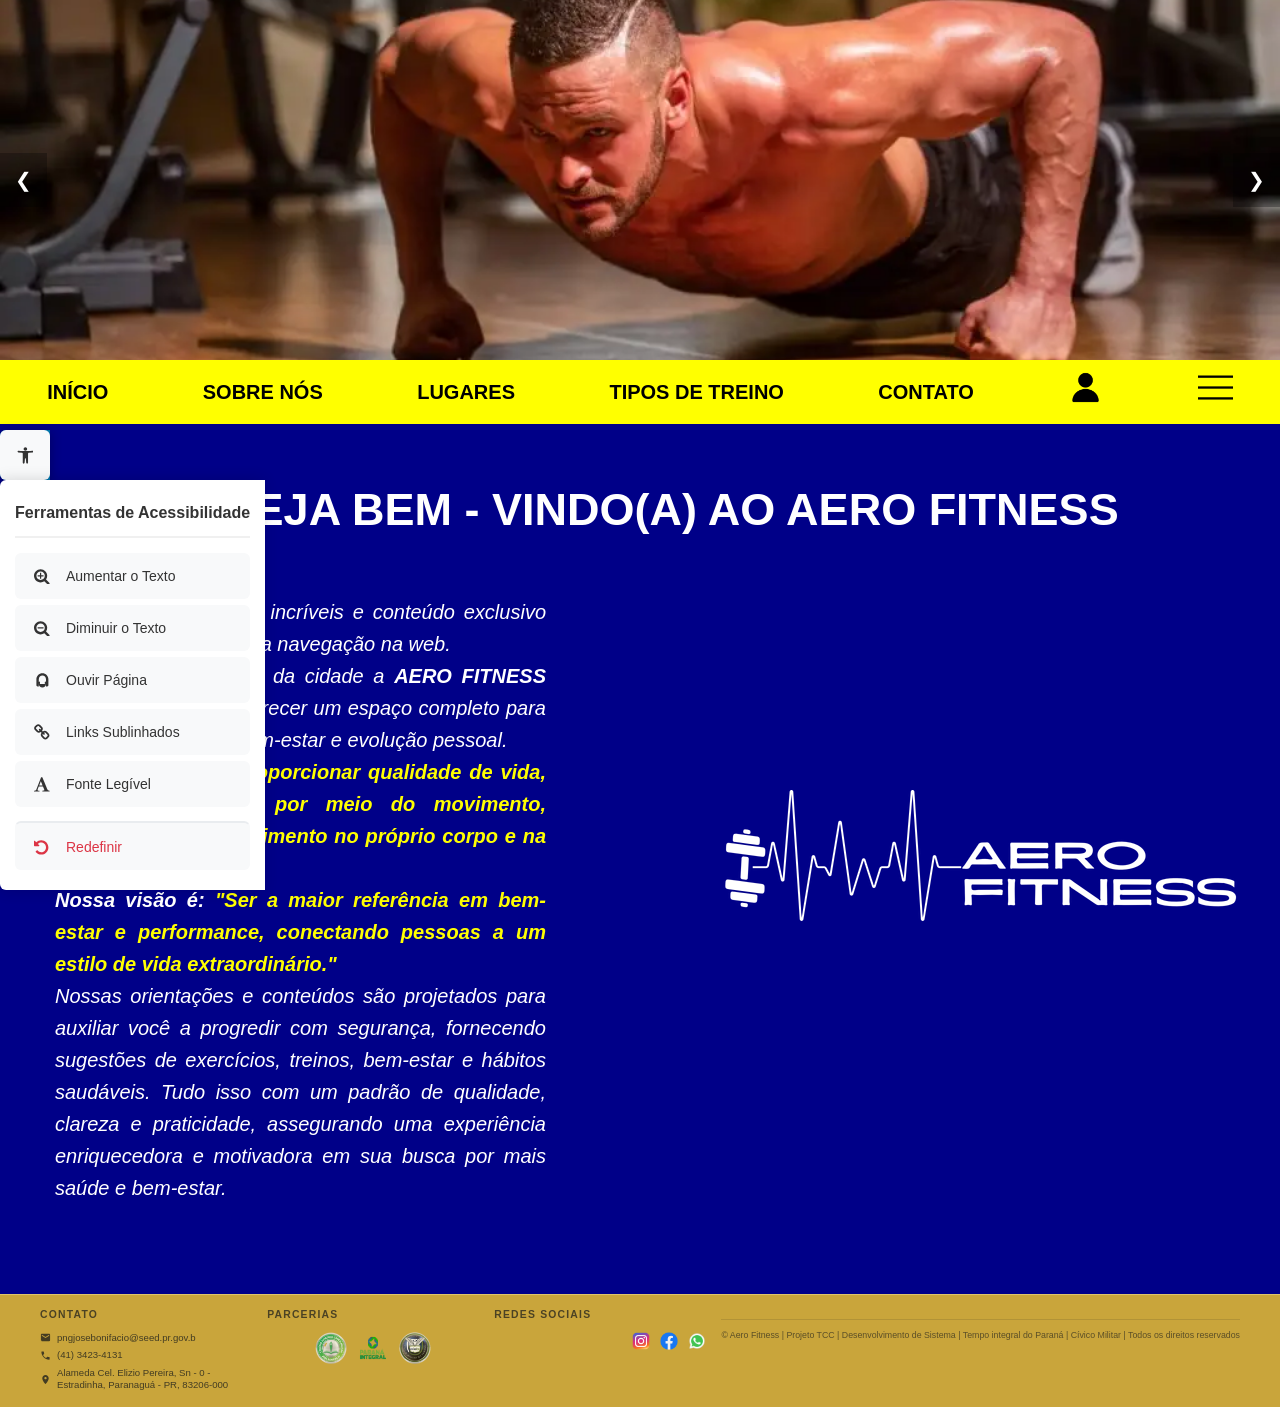
<file: index.html>
<!DOCTYPE html>
<html lang="pt-br">
<head>
    <meta charset="UTF-8">
    <meta name="viewport" content="width=device-width, initial-scale=1.0">
    <title>Aero Fitness</title>
    <link rel="stylesheet" href="pojo-a11y.css">
    <link rel="stylesheet" href="Início.css">

</head>
<body>
    <header>
        <div class="carousel">
            <div class="carousel-inner">
                <div class="carousel-item active">
                    <img src="CIA-SJC-Calistenia-flexao-de-braco-Autores-GS2-Marketing-Digital-Freepik-1024x629.webp" alt="Academia 1">
                </div>
                <div class="carousel-item">
                    <img src="abre_guia_corrida.jpg" alt="Academia 2">
                </div>
                <div class="carousel-item">
                    <img src="treino.jfif" alt="Academia 3">
                </div>
                <div class="carousel-item">
                    <img src="alongue.jpg" alt="Academia 4">
                </div>
                <div class="carousel-item">
                    <img src="cal.webp" alt="Academia 5">
                </div>
                <div class="carousel-item">
                    <img src="abdomen.webp" alt="Academia 6">
                </div>
                <div class="carousel-item">
                    <img src="bichobom.jpg" alt="Academia 7">
                </div>
                <div class="carousel-item">
                    <img src="praia.avif" alt="Academia 8">
                </div>
            </div>
            
            <button class="prev" onclick="moveSlide(-1)">&#10094;</button>
            <button class="next" onclick="moveSlide(1)">&#10095;</button>
        </div>
    </header>

    <nav>
        <div class="barra">
            <ul>
                <li class="active"><a href="#">INÍCIO</a></li>
                <li class="has-submenu">
                    <a href="sobrenos.html">SOBRE NÓS</a>
                </li>
                <li class="active"><a href="localizacao.html">LUGARES</a></li>
                <li class="active"><a href="">TIPOS DE TREINO</a></li>
                <li class="active"><a href="contato.html">CONTATO</a></li>
                <li class="usuario">
                    <a href="login02.html" id="userLink"><img src="user.png" alt="Usuário"></a>
                </li>
                <li class="config">
                    <img src="tres.png" alt="Configurações">
                    <div class="sub-conf">
                        <ul>
                            <li><a href="">GOOGLE TRADUTOR</a></li>
                            <li><a href="">LOCALIZAÇÃO</a></li>
                            <li><a href="">DOCS TCC</a></li>
                            <li><a href="">CRONOGRAMA</a></li>
                            <li><a href="">PROTÓTIPO AERO FITNESS</a></li>
                            <li><a href="">ADICIONAIS</a></li>
                        </ul>
                    </div>
                </li>
            </ul>
        </div>
    </nav>
    
    <section class="welcome">
        <div class="welcome-content">
            <h1>SEJA BEM - VINDO(A) AO AERO FITNESS</h1>
            <p>Descubra experiências incríveis e conteúdo exclusivo que vão transformar sua navegação na web.</p>
            <p>Localizada no coração da cidade a <strong>AERO FITNESS</strong> com o propósito de oferecer um espaço completo para quem busca saúde, bem-estar e evolução pessoal.</p>
            
            <p id="missao" class="scroll-target"><em>Nossa missão é: <strong>"Proporcionar qualidade de vida, saúde e bem-estar por meio do movimento, incentivando o investimento no próprio corpo e na própria vida."</strong>.</em></p>
            
            <p id="visao" class="scroll-target"><em>Nossa visão é: <strong>"Ser a maior referência em bem-estar e performance, conectando pessoas a um estilo de vida extraordinário."</strong></em></p>
            
            <p>Nossas orientações e conteúdos são projetados para auxiliar você a progredir com segurança, fornecendo sugestões de exercícios, treinos, bem-estar e hábitos saudáveis. Tudo isso com um padrão de qualidade, clareza e praticidade, assegurando uma experiência enriquecedora e motivadora em sua busca por mais saúde e bem-estar.</p>
        </div>
        <div class="main">
            <div class="logo">
                <img src="Protótipo_TCC__3.png" alt="Logo">
            </div>
        </div>
    </section> 

    <!-- ===== BARRA DE ACESSIBILIDADE (BONECO) ===== -->
    <nav id="pojo-a11y-toolbar" class="pojo-a11y-toolbar-right pojo-a11y-toolbar-open" aria-label="Barra de ferramentas de acessibilidade">
        <div class="pojo-a11y-toolbar-toggle">
            <a class="pojo-a11y-toolbar-link pojo-a11y-toolbar-toggle-link" href="javascript:void(0);" title="Ferramentas de Acessibilidade" role="link" tabindex="0">
                <span class="pojo-sr-only sr-only">Abrir a barra de ferramentas</span>
                <svg xmlns="http://www.w3.org/2000/svg" viewBox="0 0 100 100" fill="currentColor" width="1em">
                    <title>Ferramentas de Acessibilidade</title>
                    <path d="M50 .8c5.7 0 10.4 4.7 10.4 10.4S55.7 21.6 50 21.6s-10.4-4.7-10.4-10.4S44.3.8 50 .8zM92.2 32l-21.9 2.3c-2.6.3-4.6 2.5-4.6 5.2V94c0 2.9-2.3 5.2-5.2 5.2H60c-2.7 0-4.9-2.1-5.2-4.7l-2.2-24.7c-.1-1.5-1.4-2.5-2.8-2.4-1.3.1-2.2 1.1-2.4 2.4l-2.2 24.7c-.2 2.7-2.5 4.7-5.2 4.7h-.5c-2.9 0-5.2-2.3-5.2-5.2V39.4c0-2.7-2-4.9-4.6-5.2L7.8 32c-2.6-.3-4.6-2.5-4.6-5.2v-.5c0-2.6 2.1-4.7 4.7-4.7h.5c19.3 1.8 33.2 2.8 41.7 2.8s22.4-.9 41.7-2.8c2.6-.2 4.9 1.6 5.2 4.3v1c-.1 2.6-2.1 4.8-4.8 5.1z"></path>
                </svg>
            </a>
        </div>
        <div class="pojo-a11y-toolbar-overlay">
            <div class="pojo-a11y-toolbar-inner">
                <p class="pojo-a11y-toolbar-title">Ferramentas de Acessibilidade</p>
                <ul class="pojo-a11y-toolbar-items pojo-a11y-tools">
                    <li class="pojo-a11y-toolbar-item">
                        <a href="#" class="pojo-a11y-toolbar-link pojo-a11y-btn-resize-font pojo-a11y-btn-resize-plus" data-action="resize-plus" data-action-group="resize" tabindex="0" role="link">
                            <span class="pojo-a11y-toolbar-icon">
                                <svg version="1.1" xmlns="http://www.w3.org/2000/svg" width="1em" viewBox="0 0 448 448">
                                    <title>Aumentar o Texto</title>
                                    <path fill="currentColor" d="M256 200v16c0 4.25-3.75 8-8 8h-56v56c0 4.25-3.75 8-8 8h-16c-4.25 0-8-3.75-8-8v-56h-56c-4.25 0-8-3.75-8-8v-16c0-4.25 3.75-8 8-8h56v-56c0-4.25 3.75-8 8-8h16c4.25 0 8 3.75 8 8v56h56c4.25 0 8 3.75 8 8zM288 208c0-61.75-50.25-112-112-112s-112 50.25-112 112 50.25 112 112 112 112-50.25 112-112zM416 416c0 17.75-14.25 32-32 32-8.5 0-16.75-3.5-22.5-9.5l-85.75-85.5c-29.25 20.25-64.25 31-99.75 31-97.25 0-176-78.75-176-176s78.75-176 176-176 176 78.75 176 176c0 35.5-10.75 70.5-31 99.75l85.75 85.75c5.75 5.75 9.25 14 9.25 22.5z"></path>
                                </svg>
                            </span>
                            <span class="pojo-a11y-toolbar-text">Aumentar o Texto</span>
                        </a>
                    </li>
                    <li class="pojo-a11y-toolbar-item">
                        <a href="#" class="pojo-a11y-toolbar-link pojo-a11y-btn-resize-font pojo-a11y-btn-resize-minus" data-action="resize-minus" data-action-group="resize" tabindex="0" role="link">
                            <span class="pojo-a11y-toolbar-icon">
                                <svg version="1.1" xmlns="http://www.w3.org/2000/svg" width="1em" viewBox="0 0 448 448">
                                    <title>Diminuir o Texto</title>
                                    <path fill="currentColor" d="M256 200v16c0 4.25-3.75 8-8 8h-144c-4.25 0-8-3.75-8-8v-16c0-4.25 3.75-8 8-8h144c4.25 0 8 3.75 8 8zM288 208c0-61.75-50.25-112-112-112s-112 50.25-112 112 50.25 112 112 112 112-50.25 112-112zM416 416c0 17.75-14.25 32-32 32-8.5 0-16.75-3.5-22.5-9.5l-85.75-85.5c-29.25 20.25-64.25 31-99.75 31-97.25 0-176-78.75-176-176s78.75-176 176-176 176 78.75 176 176c0 35.5-10.75 70.5-31 99.75l85.75 85.75c5.75 5.75 9.25 14 9.25 22.5z"></path>
                                </svg>
                            </span>
                            <span class="pojo-a11y-toolbar-text">Diminuir o Texto</span>
                        </a>
                    </li>
                    <!-- NARRADOR -->
                    <li class="pojo-a11y-toolbar-item">
                        <a href="#" class="pojo-a11y-toolbar-link pojo-a11y-btn-narrator" data-action="narrator" tabindex="0" role="link">
                            <span class="pojo-a11y-toolbar-icon">
                                <svg version="1.1" xmlns="http://www.w3.org/2000/svg" width="1em" viewBox="0 0 448 448">
                                    <title>Narrador</title>
                                    <path fill="currentColor" d="M224 32C135 32 64 103 64 192v160c0 17.7 14.3 32 32 32h32V192c0-53 43-96 96-96s96 43 96 96v192h32c17.7 0 32-14.3 32-32V192c0-89-71-160-160-160zm-80 288c-8.8 0-16-7.2-16-16v-32c0-8.8 7.2-16 16-16s16 7.2 16 16v32c0 8.8-7.2 16-16 16zm160 0c-8.8 0-16-7.2-16-16v-32c0-8.8 7.2-16 16-16s16 7.2 16 16v32c0 8.8-7.2 16-16 16zm-80 96c-53 0-96-43-96-96h192c0 53-43 96-96 96z"/>
                                </svg>
                            </span>
                            <span class="pojo-a11y-toolbar-text" id="narrator-text">Ouvir Página</span>
                        </a>
                    </li>
                    <li class="pojo-a11y-toolbar-item">
                        <a href="#" class="pojo-a11y-toolbar-link pojo-a11y-btn-links-underline" data-action="links-underline" data-action-group="toggle" tabindex="0" role="link">
                            <span class="pojo-a11y-toolbar-icon">
                                <svg version="1.1" xmlns="http://www.w3.org/2000/svg" width="1em" viewBox="0 0 448 448">
                                    <title>Links Sublinhados</title>
                                    <path fill="currentColor" d="M364 304c0-6.5-2.5-12.5-7-17l-52-52c-4.5-4.5-10.75-7-17-7-7.25 0-13 2.75-18 8 8.25 8.25 18 15.25 18 28 0 13.25-10.75 24-24 24-12.75 0-19.75-9.75-28-18-5.25 5-8.25 10.75-8.25 18.25 0 6.25 2.5 12.5 7 17l51.5 51.75c4.5 4.5 10.75 6.75 17 6.75s12.5-2.25 17-6.5l36.75-36.5c4.5-4.5 7-10.5 7-16.75zM188.25 127.75c0-6.25-2.5-12.5-7-17l-51.5-51.75c-4.5-4.5-10.75-7-17-7s-12.5 2.5-17 6.75l-36.75 36.5c-4.5 4.5-7 10.5-7 16.75 0 6.5 2.5 12.5 7 17l52 52c4.5 4.5 10.75 6.75 17 6.75 7.25 0 13-2.5 18-7.75-8.25-8.25-18-15.25-18-28 0-13.25 10.75-24 24-24 12.75 0 19.75 9.75 28 18 5.25-5 8.25-10.75 8.25-18.25zM412 304c0 19-7.75 37.5-21.25 50.75l-36.75 36.5c-13.5 13.5-31.75 20.75-50.75 20.75-19.25 0-37.5-7.5-51-21.25l-51.5-51.75c-13.5-13.5-20.75-31.75-20.75-50.75 0-19.75 8-38.5 22-52.25l-22-22c-13.75 14-32.25 22-52 22-19 0-37.5-7.5-51-21l-52-52c-13.75-13.75-21-31.75-21-51 0-19 7.75-37.5 21.25-50.75l36.75-36.5c13.5-13.5 31.75-20.75 50.75-20.75 19.25 0 37.5 7.5 51 21.25l51.5 51.75c13.5 13.5 20.75 31.75 20.75 50.75 0 19.75-8 38.5-22 52.25l22 22c13.75-14 32.25-22 52-22 19 0 37.5 7.5 51 21l52 52c13.75 13.75 21 31.75 21 51z"></path>
                                </svg>
                            </span>
                            <span class="pojo-a11y-toolbar-text">Links Sublinhados</span>
                        </a>
                    </li>
                    <li class="pojo-a11y-toolbar-item">
                        <a href="#" class="pojo-a11y-toolbar-link pojo-a11y-btn-readable-font" data-action="readable-font" data-action-group="toggle" tabindex="0" role="link">
                            <span class="pojo-a11y-toolbar-icon">
                                <svg version="1.1" xmlns="http://www.w3.org/2000/svg" width="1em" viewBox="0 0 448 448">
                                    <title>Fonte Legível</title>
                                    <path fill="currentColor" d="M181.25 139.75l-42.5 112.5c24.75 0.25 49.5 1 74.25 1 4.75 0 9.5-0.25 14.25-0.5-13-38-28.25-76.75-46-113zM0 416l0.5-19.75c23.5-7.25 49-2.25 59.5-29.25l59.25-154 70-181h32c1 1.75 2 3.5 2.75 5.25l51.25 120c18.75 44.25 36 89 55 133 11.25 26 20 52.75 32.5 78.25 1.75 4 5.25 11.5 8.75 14.25 8.25 6.5 31.25 8 43 12.5 0.75 4.75 1.5 9.5 1.5 14.25 0 2.25-0.25 4.25-0.25 6.5-31.75 0-63.5-4-95.25-4-32.75 0-65.5 2.75-98.25 3.75 0-6.5 0.25-13 1-19.5l32.75-7c6.75-1.5 20-3.25 20-12.5 0-9-32.25-83.25-36.25-93.5l-112.5-0.5c-6.5 14.5-31.75 80-31.75 89.5 0 19.25 36.75 20 51 22 0.25 4.75 0.25 9.5 0.25 14.5 0 2.25-0.25 4.5-0.5 6.75-29 0-58.25-5-87.25-5-3.5 0-8.5 1.5-12 2-15.75 2.75-31.25 3.5-47 3.5z"></path>
                                </svg>
                            </span>
                            <span class="pojo-a11y-toolbar-text">Fonte Legível</span>
                        </a>
                    </li>
                    <li class="pojo-a11y-toolbar-item">
                        <a href="#" class="pojo-a11y-toolbar-link pojo-a11y-btn-reset" data-action="reset" tabindex="0" role="link">
                            <span class="pojo-a11y-toolbar-icon">
                                <svg version="1.1" xmlns="http://www.w3.org/2000/svg" width="1em" viewBox="0 0 448 448">
                                    <title>Redefinir</title>
                                    <path fill="currentColor" d="M384 224c0 105.75-86.25 192-192 192-57.25 0-111.25-25.25-147.75-69.25-2.5-3.25-2.25-8 0.5-10.75l34.25-34.5c1.75-1.5 4-2.25 6.25-2.25 2.25 0.25 4.5 1.25 5.75 3 24.5 31.75 61.25 49.75 101 49.75 70.5 0 128-57.5 128-128s-57.5-128-128-128c-32.75 0-63.75 12.5-87 34.25l34.25 34.5c4.75 4.5 6 11.5 3.5 17.25-2.5 6-8.25 10-14.75 10h-112c-8.75 0-16-7.25-16-16v-112c0-6.5 4-12.25 10-14.75 5.75-2.5 12.75-1.25 17.25 3.5l32.5 32.25c35.25-33.25 83-53 132.25-53 105.75 0 192 86.25 192 192z"></path>
                                </svg>
                            </span>
                            <span class="pojo-a11y-toolbar-text">Redefinir</span>
                        </a>
                    </li>
                </ul>
            </div>
        </div>
    </nav>
        <script src="https://vlibras.gov.br/app/vlibras-plugin.js"></script>
    <script>
        new window.VLibras.Widget('https://vlibras.gov.br/app');


        let currentSlide = 0;
        const slides = document.querySelectorAll('.carousel-item');
        const totalSlides = slides.length;

        function moveSlide(direction) {
            slides[currentSlide].classList.remove('active');
            currentSlide = (currentSlide + direction + totalSlides) % totalSlides;
            slides[currentSlide].classList.add('active');
        }

        setInterval(() => {
            moveSlide(1);
        }, 5000);

        document.addEventListener('DOMContentLoaded', function() {
            updateUserIcon();
        });

        function updateUserIcon() {
            const userLink = document.getElementById('userLink');
            const savedUser = localStorage.getItem('loggedInUser');
            
            if (savedUser) {
                try {
                    const user = JSON.parse(savedUser);
                    if (user.loggedIn && user.initials) {
                        userLink.innerHTML = `<span class="user-initials">${user.initials}</span>`;
                        userLink.href = '#';
                        userLink.title = `Olá, ${user.email}`;
                        
                        userLink.onclick = function(e) {
                            e.preventDefault();
                            if (confirm('Deseja fazer logout?')) {
                                localStorage.removeItem('loggedInUser');
                                location.reload();
                            }
                        };
                    }
                } catch (e) {
                    console.error('Erro ao ler dados do usuário:', e);
                }
            }
        }

        // ===== BARRA DE ACESSIBILIDADE (POJO A11Y) =====
        (function() {
            'use strict';

            const toolbar = document.getElementById('pojo-a11y-toolbar');
            const toggleBtn = document.querySelector('.pojo-a11y-toolbar-toggle-link');
            const resetBtn = document.querySelector('.pojo-a11y-btn-reset');
            
            // ===== VARIÁVEIS DO NARRADOR =====
            let isSpeaking = false;
            let currentUtterance = null;
            const narratorBtn = document.querySelector('.pojo-a11y-btn-narrator');
            const narratorText = document.getElementById('narrator-text');

            // ===== FUNÇÃO PARA PEGAR O TEXTO PRINCIPAL =====
            function getMainText() {
                const welcomeContent = document.querySelector('.welcome-content');

                if (!welcomeContent) {
                    return 'Conteúdo não encontrado.';
                }

                return welcomeContent.innerText
                    .replace(/\s+/g, ' ')
                    .trim() || 'Conteúdo principal não disponível.';
            }

            // ===== FUNÇÃO DO NARRADOR =====
            function toggleNarrator() {
                if (!('speechSynthesis' in window)) {
                    alert('Seu navegador não oferece suporte ao narrador.');
                    return;
                }

                const speechSynthesis = window.speechSynthesis;

                if (isSpeaking) {
                    if (speechSynthesis.speaking) {
                        speechSynthesis.cancel();
                    }
                    isSpeaking = false;
                    narratorText.textContent = 'Ouvir Página';
                    narratorBtn.classList.remove('active-tool');
                    return;
                }

                const text = getMainText();
                if (!text || text.trim().length === 0) {
                    alert('Nenhum texto disponível para leitura.');
                    return;
                }

                const utterance = new SpeechSynthesisUtterance(text);
                utterance.lang = 'pt-BR';
                utterance.rate = 0.9;
                utterance.pitch = 1;
                utterance.volume = 1;

                utterance.onstart = function() {
                    isSpeaking = true;
                    narratorText.textContent = 'Parar Leitura';
                    narratorBtn.classList.add('active-tool');
                };

                utterance.onend = function() {
                    isSpeaking = false;
                    narratorText.textContent = 'Ouvir Página';
                    narratorBtn.classList.remove('active-tool');
                };

                utterance.onerror = function(event) {
                    console.error('Erro na leitura:', event);
                    isSpeaking = false;
                    narratorText.textContent = 'Ouvir Página';
                    narratorBtn.classList.remove('active-tool');
                };

                currentUtterance = utterance;
                speechSynthesis.speak(utterance);
            }

            // ===== EVENTO DO NARRADOR =====
            if (narratorBtn) {
                narratorBtn.addEventListener('click', function(e) {
                    e.preventDefault();
                    toggleNarrator();
                });
            }

            // ===== ABRIR/FECHAR =====
            if (toggleBtn) {
                toggleBtn.addEventListener('click', function(e) {
                    e.preventDefault();
                    toolbar.classList.toggle('pojo-a11y-toolbar-open');
                });
            }

            // ===== ESCALA REAL DOS ELEMENTOS DE TEXTO =====
            // Necessário porque o CSS original usa vários font-size em pixels.
            const textElements = document.querySelectorAll(
                '.welcome h1, .welcome p, .welcome li, .welcome a, .welcome button,' +
                '.barra li, .barra li a, .sub-conf li, .sub-conf li a,' +
                '.site-footer h3, .site-footer li, .site-footer p, .site-footer a,' +
                '.footer-bottom p'
            );

            textElements.forEach((element) => {
                if (!element.dataset.a11yBaseFontSize) {
                    element.dataset.a11yBaseFontSize = parseFloat(
                        getComputedStyle(element).fontSize
                    );
                }
            });

            let textScale = parseFloat(localStorage.getItem('pojo-text-scale')) || 1;

            function applyTextScale() {
                textElements.forEach((element) => {
                    const originalSize = parseFloat(element.dataset.a11yBaseFontSize);

                    if (!Number.isNaN(originalSize)) {
                        element.style.fontSize = `${originalSize * textScale}px`;
                    }
                });

                localStorage.setItem('pojo-text-scale', textScale.toFixed(2));
            }

            applyTextScale();

            // ===== FUNÇÃO PARA APLICAR AÇÕES =====
            function applyAction(action, element) {
                const body = document.body;
                
                switch (action) {
                    case 'resize-plus':
                        textScale = Math.min(textScale + 0.10, 2);
                        applyTextScale();
                        element.classList.add('active-tool');
                        break;

                    case 'resize-minus':
                        textScale = Math.max(textScale - 0.10, 0.7);
                        applyTextScale();
                        element.classList.add('active-tool');
                        break;

                    case 'links-underline':
                        body.classList.toggle('pojo-links-underline');
                        element.classList.toggle('active-tool');
                        break;

                    case 'readable-font':
                        body.classList.toggle('pojo-readable-font');
                        element.classList.toggle('active-tool');
                        break;

                    default:
                        break;
                }
            }

            const allTools = document.querySelectorAll('.pojo-a11y-toolbar-link[data-action]');
            
            allTools.forEach(function(tool) {
                tool.addEventListener('click', function(e) {
                    e.preventDefault();
                    const action = this.getAttribute('data-action');
                    if (action === 'narrator') return;
                    applyAction(action, this);
                });
            });

            if (resetBtn) {
                resetBtn.addEventListener('click', function(e) {
                    e.preventDefault();
                    const body = document.body;

                    if (isSpeaking && window.speechSynthesis) {
                        window.speechSynthesis.cancel();
                        isSpeaking = false;
                        if (narratorText) narratorText.textContent = 'Ouvir Página';
                        if (narratorBtn) narratorBtn.classList.remove('active-tool');
                    }

                    body.classList.remove(
                        'pojo-links-underline',
                        'pojo-readable-font'
                    );

                    body.style.fontSize = '';
                    localStorage.removeItem('pojo-font-size');

                    textScale = 1;
                    localStorage.removeItem('pojo-text-scale');
                    textElements.forEach(function(element) {
                        element.style.fontSize = '';
                    });

                    allTools.forEach(function(tool) {
                        tool.classList.remove('active-tool');
                    });

                    toolbar.classList.remove('pojo-a11y-toolbar-open');
                });
            }

            function loadSavedState() {
                const savedFontSize = localStorage.getItem('pojo-font-size');
                if (savedFontSize) {
                    document.body.style.fontSize = savedFontSize + 'px';
                }

                textScale = parseFloat(localStorage.getItem('pojo-text-scale')) || 1;
                applyTextScale();
            }

            loadSavedState();

        })();
        </script>
        <footer>
    <footer class="site-footer">
        <div class="footer-container">
            <div class="footer-section contact-section">
                <h3>CONTATO</h3>
                <ul class="contact-list">
                    <li><img src="data:image/svg+xml,%3Csvg xmlns='http://www.w3.org/2000/svg' fill='%232c2a1e' viewBox='0 0 24 24' width='12' height='12'%3E%3Cpath d='M20 4H4c-1.1 0-1.99.9-1.99 2L2 18c0 1.1.9 2 2 2h16c1.1 0 2-.9 2-2V6c0-1.1-.9-2-2-2zm0 4l-8 5-8-5V6l8 5 8-5v2z'/%3E%3C/svg%3E" alt="email"> pngjosebonifacio@seed.pr.gov.b</li>
                    <li><img src="data:image/svg+xml,%3Csvg xmlns='http://www.w3.org/2000/svg' fill='%232c2a1e' viewBox='0 0 24 24' width='12' height='12'%3E%3Cpath d='M6.62 10.79c1.44 2.83 3.76 5.14 6.59 6.59l2.2-2.2c.27-.27.67-.36 1.02-.24 1.12.37 2.33.57 3.57.57.55 0 1 .45 1 1V20c0 .55-.45 1-1 1-9.39 0-17-7.61-17-17 0-.55.45-1 1-1h3.5c.55 0 1 .45 1 1 0 1.25.2 2.45.57 3.57.11.35.03.74-.25 1.02l-2.2 2.2z'/%3E%3C/svg%3E" alt="telefone"> (41) 3423-4131</li>
                    <li><img src="data:image/svg+xml,%3Csvg xmlns='http://www.w3.org/2000/svg' fill='%232c2a1e' viewBox='0 0 24 24' width='12' height='12'%3E%3Cpath d='M12 2C8.13 2 5 5.13 5 9c0 5.25 7 13 7 13s7-7.75 7-13c0-3.87-3.13-7-7-7zm0 9.5c-1.38 0-2.5-1.12-2.5-2.5s1.12-2.5 2.5-2.5 2.5 1.12 2.5 2.5-1.12 2.5-2.5 2.5z'/%3E%3C/svg%3E" alt="maps"> Alameda Cel. Elizio Pereira, Sn - 0 - Estradinha, Paranaguá - PR, 83206-000</li>
                </ul>
            </div>
            <div class="footer-section partnerships-section">
                <h3>PARCERIAS</h3>
                <div class="logos-wrapper">
                    <img src="1.png" alt="estadual">                   
                    <img src="img.pr.colegio.integral.png" alt="integral">   
                    <img src="icone.CECM.02.png" alt="integral">              
                </div>
            </div>
            <div class="footer-section social-section">
                <h3>REDES SOCIAIS</h3>
                <div class="social-icons-footer">
                    <a href="https://www.instagram.com/png_cejosebonifacio/"><img src="instagram.png" alt="Instagram"></a>
                    <a href="https://web.facebook.com/people/Estadual-Jos%C3%A9-Bonif%C3%A1cio/100092219353603/?rdid=fUCPTQsftdii2f7s&share_url=https%3A%2F%2Fweb.facebook.com%2Fshare%2F17qU9QBFdE%2F%3F_rdc%3D1%26_rdr"><img src="facebook.png" alt="Facebook"></a>
                    <a href="https://api.whatsapp.com/send/?phone=554134234131&text&type=phone_number&app_absent=0"><img src="icons8-whatsapp2-48.png" alt="WhatsApp"></a>
            </div>
        </div>
        <div class="footer-bottom">
            <p>&copy; Aero Fitness | Projeto TCC | Desenvolvimento de Sistema | Tempo integral do Paraná | Cívico Militar | Todos os direitos reservados</p>
        </div>
    </footer> 
    </body>
</html>
</file>
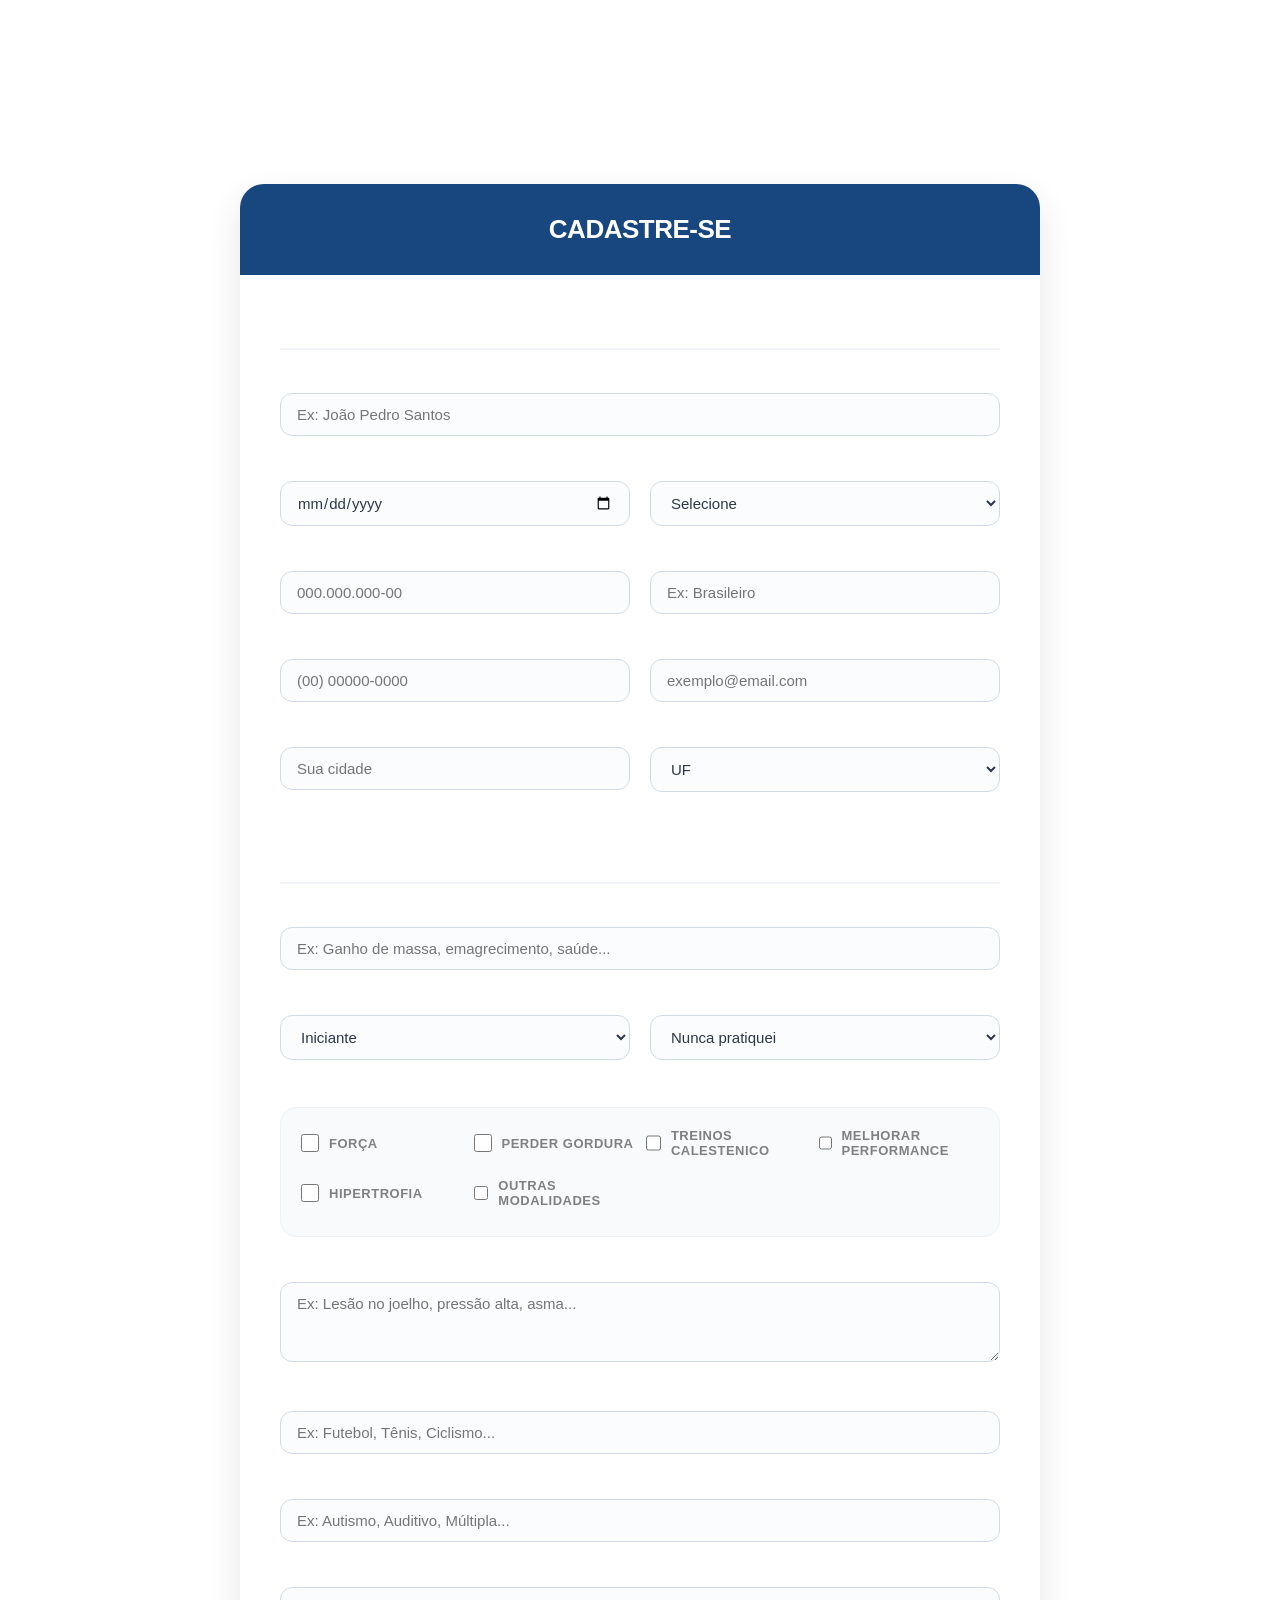
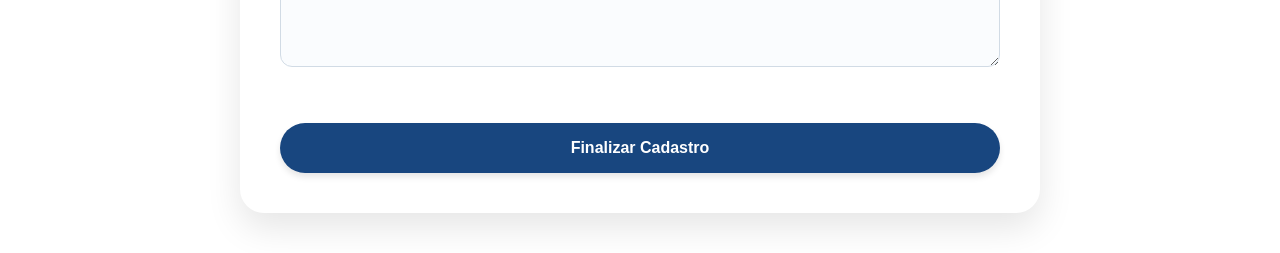
<file: cadastrese.html>
<!DOCTYPE html>
<html lang="pt-BR">
<head>
    <meta charset="UTF-8" />
    <meta name="viewport" content="width=device-width, initial-scale=1.0" />
    <title>Cadastro</title>

    <link rel="stylesheet" href="cadastrese.css">
   
</head>
<body>
    <div id="alertSuccess" class="custom-alert">
        <i class="fas fa-check-circle fa-lg"></i>
        <span>Cadastro realizado com sucesso! Bem-vindo ao AEROFITNESS.</span>
    </div>

    <div class="main-wrapper">

        <div class="logo">
            <img src="Protótipo_TCC__3.png" alt="logo">
        </div>
        
        <div id="form-container">
            <div class="form-box">
                <div class="form-header">
                    <h1>Cadastre-se</h1>
                </div>

                <div class="form-content">
                    <form id="formAcademico">
                        
                        <h2>Dados Pessoais</h2>

                        <div class="campo">
                            <label for="nome">Nome completo</label>
                            <input type="text" id="nome" name="nome" placeholder="Ex: João Pedro Santos" required>
                        </div>

                        <div class="linha-dupla">
                            <div class="campo">
                                <label for="nascimento">Data de nasc.</label>
                                <input type="date" id="nascimento" name="nascimento" required>
                            </div>
                            <div class="campo">
                                <label for="genero">Gênero</label>
                                <select id="genero" name="genero">
                                    <option value="" disabled selected>Selecione</option>
                                    <option value="Feminino">Feminino</option>
                                    <option value="Masculino">Masculino</option>
                                    <option value="Prefiro não informar">Prefiro não informar</option>
                                    <option value="Outro">Outro</option>
                                </select>
                            </div>
                        </div>

                        <div class="linha-dupla">
                            <div class="campo">
                                <label for="cpf">CPF</label>
                                <input type="text" id="cpf" name="cpf" placeholder="000.000.000-00">
                            </div>
                            <div class="campo">
                                <label for="nacionalidade">Nacionalidade</label>
                                <input type="text" id="nacionalidade" name="nacionalidade" placeholder="Ex: Brasileiro">
                            </div>
                        </div>

                        <div class="linha-dupla">
                            <div class="campo">
                                <label for="telefone">Telefone</label>
                                <input type="tel" id="telefone" name="telefone" placeholder="(00) 00000-0000">
                            </div>
                            <div class="campo">
                                <label for="email">E-mail pessoal</label>
                                <input type="email" id="email" name="email" placeholder="exemplo@email.com" required>
                            </div>
                        </div>

                        <div class="linha-dupla">
                            <div class="campo">
                                <label for="cidade">Cidade</label>
                                <input type="text" id="cidade" name="cidade" placeholder="Sua cidade">
                            </div>
                            <div class="campo">
                                <label for="estado">Estado (UF)</label>
                                <select id="estado" name="estado">
                                    <option value="" disabled selected>UF</option>
                                    <option value="AC">AC</option><option value="AL">AL</option><option value="AP">AP</option>
                                    <option value="AM">AM</option><option value="BA">BA</option><option value="CE">CE</option>
                                    <option value="DF">DF</option><option value="ES">ES</option><option value="GO">GO</option>
                                    <option value="MA">MA</option><option value="MT">MT</option><option value="MS">MS</option>
                                    <option value="MG">MG</option><option value="PA">PA</option><option value="PB">PB</option>
                                    <option value="PR">PR</option><option value="PE">PE</option><option value="PI">PI</option>
                                    <option value="RJ">RJ</option><option value="RN">RN</option><option value="RS">RS</option>
                                    <option value="RO">RO</option><option value="RR">RR</option><option value="SC">SC</option>
                                    <option value="SP">SP</option><option value="SE">SE</option><option value="TO">TO</option>
                                </select>
                            </div>
                        </div>

                        <h3>Aptidão Física & Objetivos</h3>
                
                        <div class="campo">
                            <label for="objetivos">Quais são seus principais objetivos?</label>
                            <input type="text" id="objetivos" name="objetivos" placeholder="Ex: Ganho de massa, emagrecimento, saúde..." required>
                        </div>

                        <div class="linha-dupla">
                            <div class="campo">
                                <label for="nivel_treino">Seu nível de treino</label>
                                <select id="nivel_treino" name="nivel_treino">
                                    <option value="inicio">Iniciante</option>
                                    <option value="intermediario">Intermediário</option>
                                    <option value="pre-avançado">Pré-avançado</option>
                                    <option value="avançado">Avançado</option>
                                </select>
                            </div>
                            <div class="campo">
                                <label for="frequencia">Frequência Semanal</label>
                                <select id="frequencia" name="frequencia">
                                    <option value="sedentario">Nunca pratiquei</option>
                                    <option value="recente">Comecei recentemente</option>
                                    <option value="regular">2 a 3 vezes por semana</option>
                                    <option value="atleta">Todos os dias</option>
                                </select>
                            </div>
                        </div>

                        <div class="campo">
                            <label>Preferências de Treino (Selecione uma ou mais)</label>
                            <div class="opcoes-grid">
                                <label class="opcao-item"><input type="checkbox" name="preferencia" value="musculacao">Força</label>
                                <label class="opcao-item"><input type="checkbox" name="preferencia" value="cardio"> Perder gordura</label>
                                <label class="opcao-item"><input type="checkbox" name="preferencia" value="funcional">Treinos calestenico</label>
                                <label class="opcao-item"><input type="checkbox" name="preferencia" value="crossfit">Melhorar performance</label>
                                <label class="opcao-item"><input type="checkbox" name="preferencia" value="yoga">Hipertrofia</label>
                                <label class="opcao-item"><input type="checkbox" name="preferencia" value="natacao">Outras modalidades</label>
                            </div>
                        </div>

                        <div class="campo">
                            <label for="restricoes">Restrições físicas ou recomendações médicas?</label>
                            <textarea id="restricoes" name="restricoes" placeholder="Ex: Lesão no joelho, pressão alta, asma..."></textarea>
                        </div>

                        <div class="campo">
                            <label for="esporte_especifico">Pratica algum esporte específico atualmente?</label>
                            <input type="text" id="esporte_especifico" name="esporte_especifico" placeholder="Ex: Futebol, Tênis, Ciclismo...">
                        </div>

                         <div class="campo">
                            <label for="esporte_especifico">Você possui algum tipo de deficiência?</label>
                            <input type="text" id="esporte_especifico" name="esporte_especifico" placeholder="Ex: Autismo, Auditivo, Múltipla..."> 
                        </div>

                        <div class="campo">
                            <label for="feedback">Feedback(opcional)</label>
                            <textarea id="feedback" name="feedback" placeholder=""></textarea>
                        </div>
                        
                        <button type="submit" class="btn-salvar">Finalizar Cadastro</button>
                    </form>
                </div>
            </div>
        </div>

        <div id="academia-page">
            <div class="hero-academia">
                <h2>BEM-VINDO À AERO FITNESS, <span id="user-name-display">ATLETA</span>!</h2>
                <p>Seu cadastro foi processado. Prepare-se para transformar seu corpo e mente.</p>
            </div>
            
            <div class="cards-servicos">
                <div class="card-servico">
                    <i class="fas fa-clipboard-list"></i>
                    <h4>Minha Ficha</h4>
                    <p>Acesse seu plano de treino personalizado baseado nos seus objetivos.</p>
                </div>
                <div class="card-servico">
                    <i class="fas fa-dumbbell"></i>
                    <h4>Equipamentos</h4>
                    <p>Conheça nossa estrutura de ponta e as áreas de treino livre.</p>
                </div>
                <div class="card-servico">
                    <i class="fas fa-heartbeat"></i>
                    <h4>Acompanhamento</h4>
                    <p>Agende sua avaliação física mensal com nossos especialistas.</p>
                </div>
            </div>

            <div style="padding: 0 40px 40px; text-align: center;">
                <button class="btn-salvar" style="max-width: 300px;" onclick="location.reload()">Voltar ao Cadastro</button>
            </div>
        </div>

    </div>

    <script>
</file>
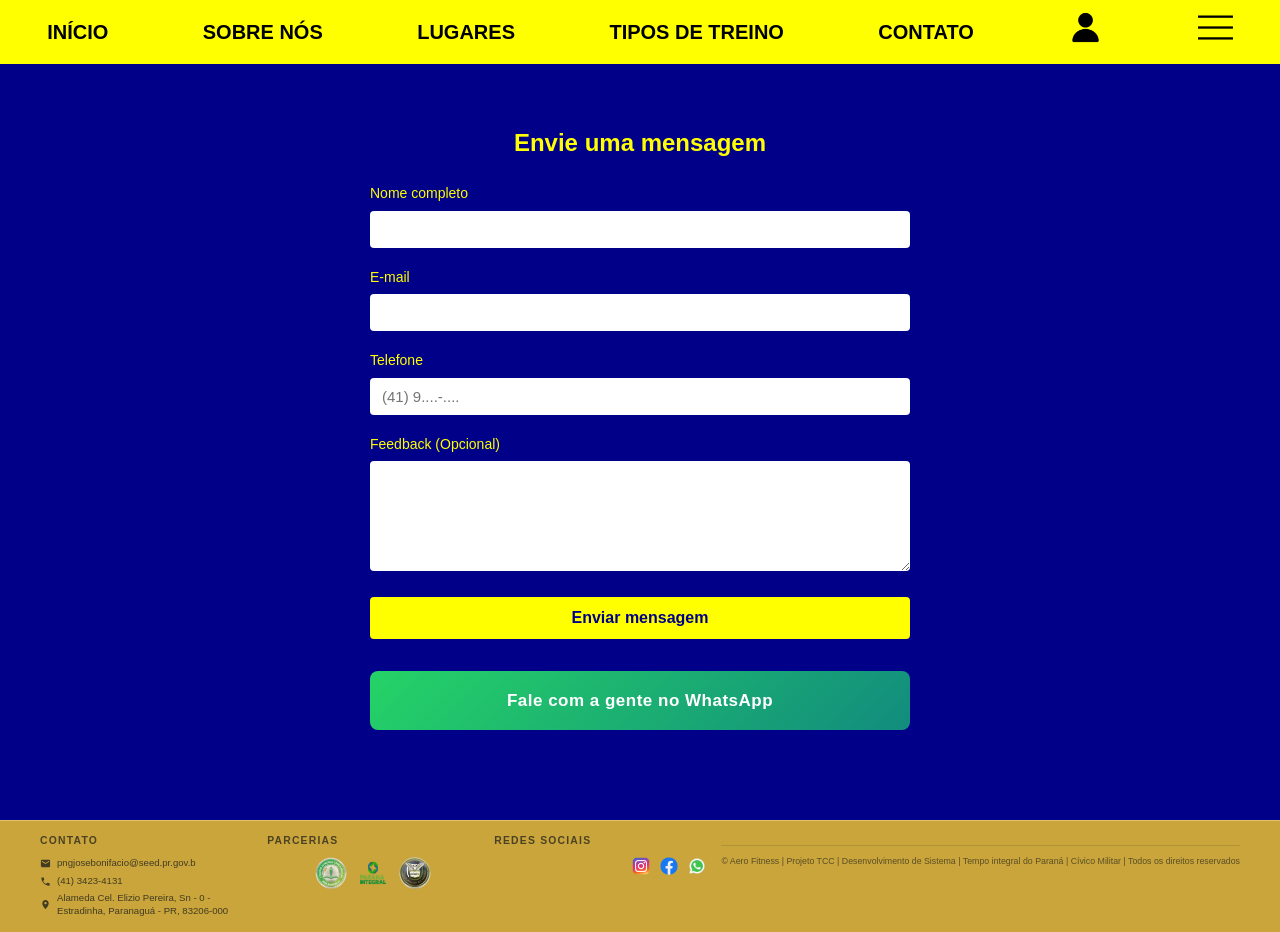
<file: contato.html>
<!DOCTYPE html>
<html lang="pt-br">
<head>
    <meta charset="UTF-8">
    <meta name="viewport" content="width=device-width, initial-scale=1.0">
    <title>Contato</title>
    <link rel="stylesheet" href="contato.css">
</head>
<body>
    <nav>
        <div class="barra">
            <ul>
                <li class="active"><a href="index.html">INÍCIO</a></li>
                <li class="has-submenu">
                    <a href="sobrenos.html">SOBRE NÓS</a>
                </li>
                <li class="active"><a href="localizacao.html">LUGARES</a></li>
                <li class="active"><a href="">TIPOS DE TREINO</a></li>
                <li class="active"><a href="">CONTATO</a></li>
                <li class="usuario">
                    <a href="login02.html" id="userLink"><img src="user.png" alt="Usuário"></a>
                </li>
                <li class="config">
                    <img src="tres.png" alt="Configurações">
                    <div class="sub-conf">
                        <ul>
                            <li><a href="">GOOGLE TRADUTOR</a></li>
                            <li><a href="">LOCALIZAÇÃO</a></li>
                            <li><a href="">DOCS TCC</a></li>
                            <li><a href="">CRONOGRAMA</a></li>
                            <li><a href="">PROTÓTIPO AERO FITNESS</a></li>
                            <li><a href="">ADICIONAIS</a></li>
                        </ul>
                    </div>
                </li>
            </ul>
        </div>
    </nav>
    
    <section class="content">
        <div class="contato-grid">
            <div class="form-box">
                <h2>Envie uma mensagem</h2>
                <form id="contatoForm">
                    <div class="form-group">
                        <label for="nome">Nome completo</label>
                        <input type="text" id="nome" name="nome" required>
                    </div>
                    <div class="form-group">
                        <label for="email">E-mail</label>
                        <input type="email" id="email" name="email" required>
                    </div>
                    <div class="form-group">
                        <label for="telefone">Telefone</label>
                        <input type="tel" id="telefone" name="telefone" placeholder="(41) 9....-...." required>
                    </div>
                    <div class="form-group">
                        <label for="observacao">Feedback (Opcional)</label>
                        <textarea id="observacao" name="observacao"></textarea>
                    </div>
                    <button type="submit" class="submit-btn">Enviar mensagem</button>
                    <p id="formStatus"></p>
                </form>
                
                <a href="https://wa.me/554134234131" class="whats-btn" target="_blank">
                    Fale com a gente no WhatsApp
                </a>
            </div>
        </div>
    </section>
        <script src="https://vlibras.gov.br/app/vlibras-plugin.js"></script>
    <script>
        new window.VLibras.Widget('https://vlibras.gov.br/app');

    </script>

     <footer>
    <footer class="site-footer">
        <div class="footer-container">
            <div class="footer-section contact-section">
                <h3>CONTATO</h3>
                <ul class="contact-list">
                    <li><img src="data:image/svg+xml,%3Csvg xmlns='http://www.w3.org/2000/svg' fill='%232c2a1e' viewBox='0 0 24 24' width='12' height='12'%3E%3Cpath d='M20 4H4c-1.1 0-1.99.9-1.99 2L2 18c0 1.1.9 2 2 2h16c1.1 0 2-.9 2-2V6c0-1.1-.9-2-2-2zm0 4l-8 5-8-5V6l8 5 8-5v2z'/%3E%3C/svg%3E" alt="email"> pngjosebonifacio@seed.pr.gov.b</li>
                    <li><img src="data:image/svg+xml,%3Csvg xmlns='http://www.w3.org/2000/svg' fill='%232c2a1e' viewBox='0 0 24 24' width='12' height='12'%3E%3Cpath d='M6.62 10.79c1.44 2.83 3.76 5.14 6.59 6.59l2.2-2.2c.27-.27.67-.36 1.02-.24 1.12.37 2.33.57 3.57.57.55 0 1 .45 1 1V20c0 .55-.45 1-1 1-9.39 0-17-7.61-17-17 0-.55.45-1 1-1h3.5c.55 0 1 .45 1 1 0 1.25.2 2.45.57 3.57.11.35.03.74-.25 1.02l-2.2 2.2z'/%3E%3C/svg%3E" alt="telefone"> (41) 3423-4131</li>
                    <li><img src="data:image/svg+xml,%3Csvg xmlns='http://www.w3.org/2000/svg' fill='%232c2a1e' viewBox='0 0 24 24' width='12' height='12'%3E%3Cpath d='M12 2C8.13 2 5 5.13 5 9c0 5.25 7 13 7 13s7-7.75 7-13c0-3.87-3.13-7-7-7zm0 9.5c-1.38 0-2.5-1.12-2.5-2.5s1.12-2.5 2.5-2.5 2.5 1.12 2.5 2.5-1.12 2.5-2.5 2.5z'/%3E%3C/svg%3E" alt="maps"> Alameda Cel. Elizio Pereira, Sn - 0 - Estradinha, Paranaguá - PR, 83206-000</li>
                </ul>
            </div>
            <div class="footer-section partnerships-section">
                <h3>PARCERIAS</h3>
                <div class="logos-wrapper">
                    <img src="1.png" alt="estadual">                   
                    <img src="img.pr.colegio.integral.png" alt="integral">   
                    <img src="icone.CECM.02.png" alt="integral">              
                </div>
            </div>  
            <div class="footer-section social-section">
                <h3>REDES SOCIAIS</h3>
                <div class="social-icons-footer">
                    <a href="https://www.instagram.com/png_cejosebonifacio/"><img src="instagram.png" alt="Instagram"></a>
                    <a href="https://web.facebook.com/people/Estadual-Jos%C3%A9-Bonif%C3%A1cio/100092219353603/?rdid=fUCPTQsftdii2f7s&share_url=https%3A%2F%2Fweb.facebook.com%2Fshare%2F17qU9QBFdE%2F%3F_rdc%3D1%26_rdr"><img src="facebook.png" alt="Facebook"></a>
                    <a href="https://api.whatsapp.com/send/?phone=554134234131&text&type=phone_number&app_absent=0"><img src="icons8-whatsapp2-48.png" alt="WhatsApp"></a>
            </div>
        </div>
        <div class="footer-bottom">
            <p>&copy; Aero Fitness | Projeto TCC | Desenvolvimento de Sistema | Tempo integral do Paraná | Cívico Militar | Todos os direitos reservados</p>
        </div>
    </footer>
</body>
</html>
</file>
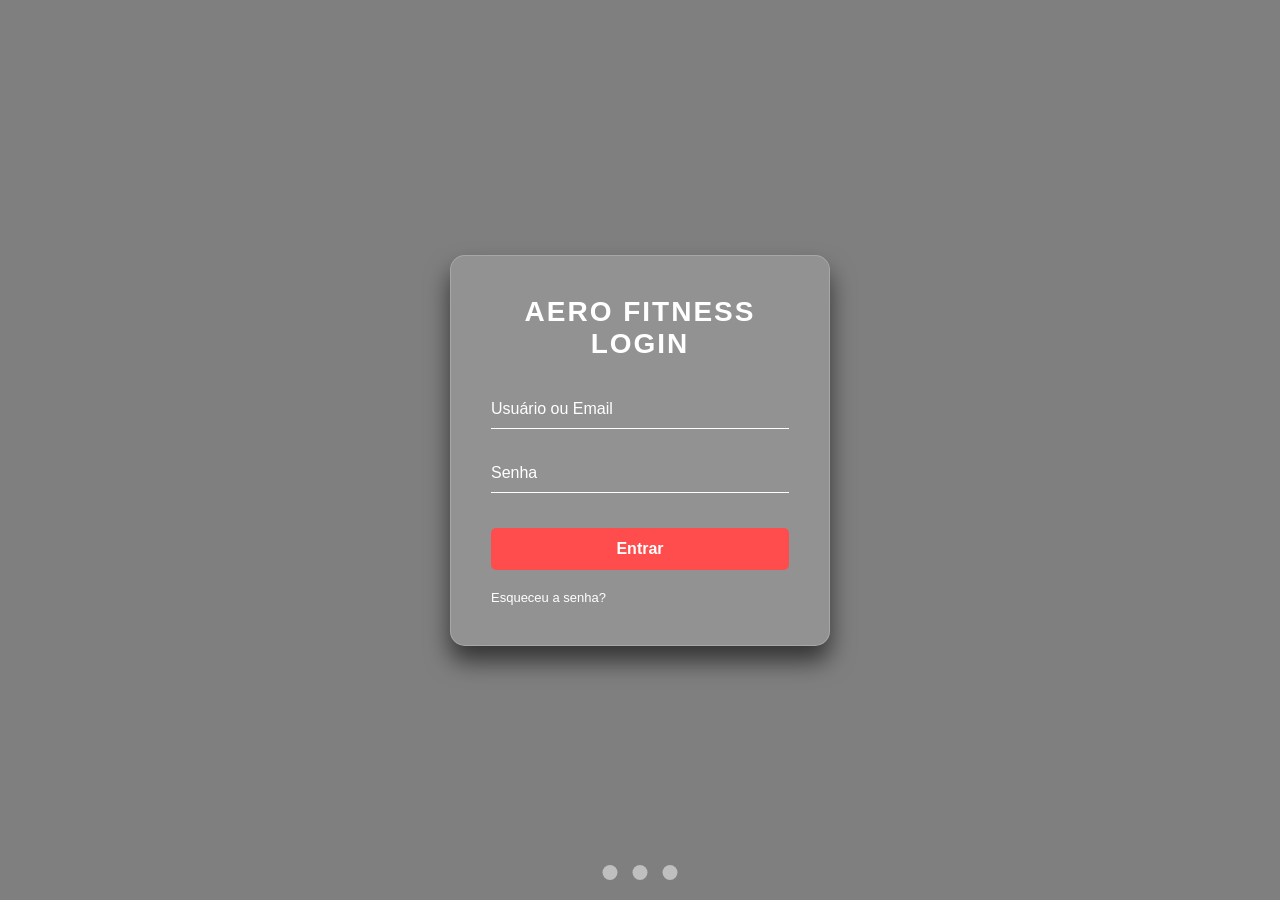
<file: login.html>
<!DOCTYPE html>
<html lang="pt-br">
<head>
    <meta charset="UTF-8">
    <meta name="viewport" content="width=device-width, initial-scale=1.0">
    <title>Academia Fit - Login</title>
    <style>
        /* --- Reset Básico --- */
        * {
            margin: 0;
            padding: 0;
            box-sizing: border-box;
            font-family: 'Segoe UI', Tahoma, Geneva, Verdana, sans-serif;
        }

        body {
            height: 100vh;
            overflow: hidden;
            display: flex;
            justify-content: center;
            align-items: center;
        }

        /* --- FUNDO CARROSSEL --- */
        .slider-container {
            position: absolute;
            top: 0;
            left: 0;
            width: 100%;
            height: 100%;
            z-index: -1;
            overflow: hidden;
        }

        .slide-radio { display: none; }

        .slide {
            position: absolute;
            top: 0;
            left: 0;
            width: 100%;
            height: 100%;
            background-size: cover;
            background-position: center;
            opacity: 0;
            transition: opacity 1s ease-in-out;
        }

        .slide-1 { background-image: url('https://images.unsplash.com/photo-1534438327276-14e5300c3a48?q=80&w=1470&auto=format&fit=crop'); }
        .slide-2 { background-image: url('https://images.unsplash.com/photo-1517836357463-d25dfeac3438?q=80&w=1470&auto=format&fit=crop'); }
        .slide-3 { background-image: url('https://images.unsplash.com/photo-1571019614242-c5c5dee9f50b?q=80&w=1470&auto=format&fit=crop'); }

        .overlay {
            position: absolute;
            top: 0;
            left: 0;
            width: 100%;
            height: 100%;
            background: rgba(0, 0, 0, 0.5);
            z-index: 0;
        }

        /* Lógica Carrossel */
        #slide1:checked ~ .slides .slide-1 { opacity: 1; }
        #slide2:checked ~ .slides .slide-2 { opacity: 1; }
        #slide3:checked ~ .slides .slide-3 { opacity: 1; }

        .controls {
            position: absolute;
            bottom: 20px;
            left: 50%;
            transform: translateX(-50%);
            z-index: 10;
            display: flex;
            gap: 15px;
        }

        .btn-label {
            width: 15px;
            height: 15px;
            background-color: rgba(255, 255, 255, 0.5);
            border-radius: 50%;
            cursor: pointer;
            transition: 0.3s;
        }

        .btn-label:hover {
        background-color: #fff; 
        transform: scale(1.2);
        }

        /* --- FORMULÁRIOS (Estilo Glassmorphism) --- */
        .form-box {
            position: relative;
            z-index: 1;
            width: 380px;
            padding: 40px;
            background: rgba(255, 255, 255, 0.15);
            backdrop-filter: blur 5px;
            -webkit-backdrop-filter: blur 10px ;
            border: 1px solid rgba(255, 255, 255, 0.2);
            border-radius: 15px;
            box-shadow: 0 15px 25px rgba(0, 0, 0, 0.6);
            color: #fff;
            display: none; /* Esconde todas as telas inicialmente */
            animation: fadeIn 0.5s ease;
        }

        @keyframes fadeIn {
            from { opacity: 0; transform: translateY(20px); }
            to { opacity: 1; transform: translateY(0); }
        }

        .form-box h2 {
            margin-bottom: 30px;
            font-size: 28px;
            text-transform: uppercase;
            letter-spacing: 2px;
            text-align: center;
        }

        .input-group {
            position: relative;
            margin-bottom: 25px;
        }

        .input-group input {
            width: 100%;
            padding: 10px 0;
            font-size: 16px;
            color: #fff;
            border: none;
            border-bottom: 1px solid #fff;
            outline: none;
            background: transparent;
            transition: 0.3s;
        }

        .input-group label {
            position: absolute;
            top: 0;
            left: 0;
            padding: 10px 0;
            font-size: 16px;
            color: #fff;
            pointer-events: none;
            transition: 0.3s;
        }

        .input-group input:focus ~ label,
        .input-group input:valid ~ label {
            top: -20px;
            left: 0;
            color: #ff4d4d;
            font-size: 12px;
        }

        .submit-btn {
            width: 100%;
            padding: 12px 20px;
            background-color: #ff4d4d;
            color: #fff;
            border: none;
            border-radius: 5px;
            cursor: pointer;
            font-size: 16px;
            font-weight: bold;
            transition: 0.3s;
            margin-top: 10px;
        }

        .submit-btn:hover {
            background-color: #ff3333;
            box-shadow: 0 0 10px #ff4d4d;
        }

        .links {
            margin-top: 25px;
            font-size: 14px;
            text-align: center;
        }

        .links a {
            color: #fff;
            text-decoration: none;
            margin: 0 5px;
        }

        .links a:hover {
            text-decoration: underline;
            color: #ff4d4d;
        }

        .back-link {
            display: block;
            text-align: center;
            margin-top: 15px;
            font-size: 14px;
            color: #ccc;
            cursor: pointer;
        }
        
        .back-link:hover { 
            color: #fff;
        }

        /* --- LÓGICA DE TROCA DE TELAS (Radio Hack) --- */
        /* Controls internos para navegar entre formulários */
        .nav-radio { display: none; }

        /* Mostra a tela conforme radio checado */
        #tela-login:checked ~ .login-box { display: block; }
        #tela-esquecer:checked ~ .esqueci-box { display: block; }
        #tela-cadastrar:checked ~ .cadastro-box { display: block; }

        /* Labels invisíveis para controlar a troca (não precisaremos delas visíveis) */
        
        .alternativas {
            display: flex;
            justify-content: space-between;
            margin-top: 20px;
            font-size: 13px;
        }

        .alternativas label {
            cursor: pointer;
            color: #fff;
            text-decoration: none;
        }

        .alternativas label:hover {
            text-decoration: underline;
            color: #ff4d4d;
        }

        /* Estilo específico para botão Voltar */
        .voltar-btn {
            background: transparent;
            border: 1px solid #fff;
            margin-top: 10px;
        }
        
        .voltar-btn:hover {
            background: rgba(255,255,255,0.1);
            box-shadow: none;
        }

    </style>
</head>
<body>

    <!-- --- CONTROLE DO FUNDO CARROSSEL --- -->
    <div class="slider-container">
        <input type="radio" name="slider" id="slide1" checked class="slide-radio">
        <input type="radio" name="slider" id="slide2" class="slide-radio">
        <input type="radio" name="slider" id="slide3" class="slide-radio">

        <div class="slides">
            <div class="slide slide-1"></div>
            <div class="slide slide-2"></div>
            <div class="slide slide-3"></div>
        </div>

        <div class="overlay"></div>

        <div class="controls">
            <label for="slide1" class="btn-label"></label>
            <label for="slide2" class="btn-label"></label>
            <label for="slide3" class="btn-label"></label>
        </div>
    </div>

    <!-- --- CONTROLE DE NAVEGAÇÃO DAS TELAS (Escondido) --- -->
    <input type="radio" name="navegacao" id="tela-login" checked class="nav-radio">
    <input type="radio" name="navegacao" id="tela-esquecer" class="nav-radio">
    <input type="radio" name="navegacao" id="tela-cadastrar" class="nav-radio">

    <!-- ==================== TELA 1: LOGIN ==================== -->
    <div class="form-box login-box">
        <h2>AERO FITNESS Login</h2>
        <form>
            <div class="input-group">
                <input type="text" required>
                <label>Usuário ou Email</label>
            </div>
            <div class="input-group">
                <input type="password" required>
                <label>Senha</label>
            </div>
            <button type="submit" class="submit-btn">Entrar</button><a href="index.html"></a>
            
            <div class="alternativas">
                <!-- Labels que funcionam como links para trocar de tela -->
                <label for="tela-cadastrar">Esqueceu a senha?</label>
            </div>
        </form>
    </div>


    <div class="form-box cadastro-box">
        <h2>Redefenir a senha</h2>
        <form>
            <div class="input-group">
                <input type="text" required>
                <label>Nome Completo</label>
            </div>
            <div class="input-group">
                <input type="email" required>
                <label>Email</label>
            </div>
            <div class="input-group">
                <input type="password" required>
                <label>Criar Senha</label>
            </div>
            <div class="input-group">
                <input type="password" required>
                <label>Confirmar Senha</label>
            </div>
            <button type="submit" class="submit-btn"><a href="Início.html">Redefenir</a></button>
            
            <label for="tela-login" class="back-link">← Voltar para o Login</label><a href="inicio"></a>
        </form>
    </div>

    
    <script>
        // Criar partículas de fundo
        function createParticles() {
            const particlesContainer = document.getElementById('particles');
            for (let i = 0; i < 20; i++) {
                const particle = document.createElement('div');
                particle.className = 'particle';
                particle.style.left = Math.random() * 100 + '%';
                particle.style.top = Math.random() * 100 + '%';
                particle.style.width = particle.style.height = (Math.random() * 10 + 5) + 'px';
                particle.style.animationDelay = Math.random() * 6 + 's';
                particle.style.animationDuration = (Math.random() * 3 + 4) + 's';
                particlesContainer.appendChild(particle);
            }
        }

        // Simular login real
        document.getElementById('loginForm').addEventListener('submit', function(e) {
            e.preventDefault();
            
            const loginBtn = document.getElementById('loginBtn');
            const email = document.getElementById('email').value;
            const password = document.getElementById('password').value;

            // Simular validação
            if (!email || !password) {
                alert('Por favor, preencha todos os campos!');
                return;
            }

            // Mostrar loading
            loginBtn.textContent = '';
            loginBtn.classList.add('loading');

            // Simular delay de autenticação
            setTimeout(() => {
                // Simular sucesso de login (você pode adicionar validação real aqui)
                localStorage.setItem('loggedIn', 'true');
                localStorage.setItem('userEmail', email);
                
                // Redirecionar para página inicial
                window.location.href = 'dashboard.html';
            }, 2000);
        });

        // Auto-login para teste (remova em produção)
        document.addEventListener('DOMContentLoaded', function() {
            createParticles();
            
            // Preencher campos para teste
            document.getElementById('email').value = 'usuario@exemplo.com';
            document.getElementById('password').value = '123456';
        });

        // Enter para login
        document.addEventListener('keypress', function(e) {
            if (e.key === 'Enter') {
                document.getElementById('loginForm').dispatchEvent(new Event('submit'));
            }
        });
    </script>

</body>
</html>
</file>
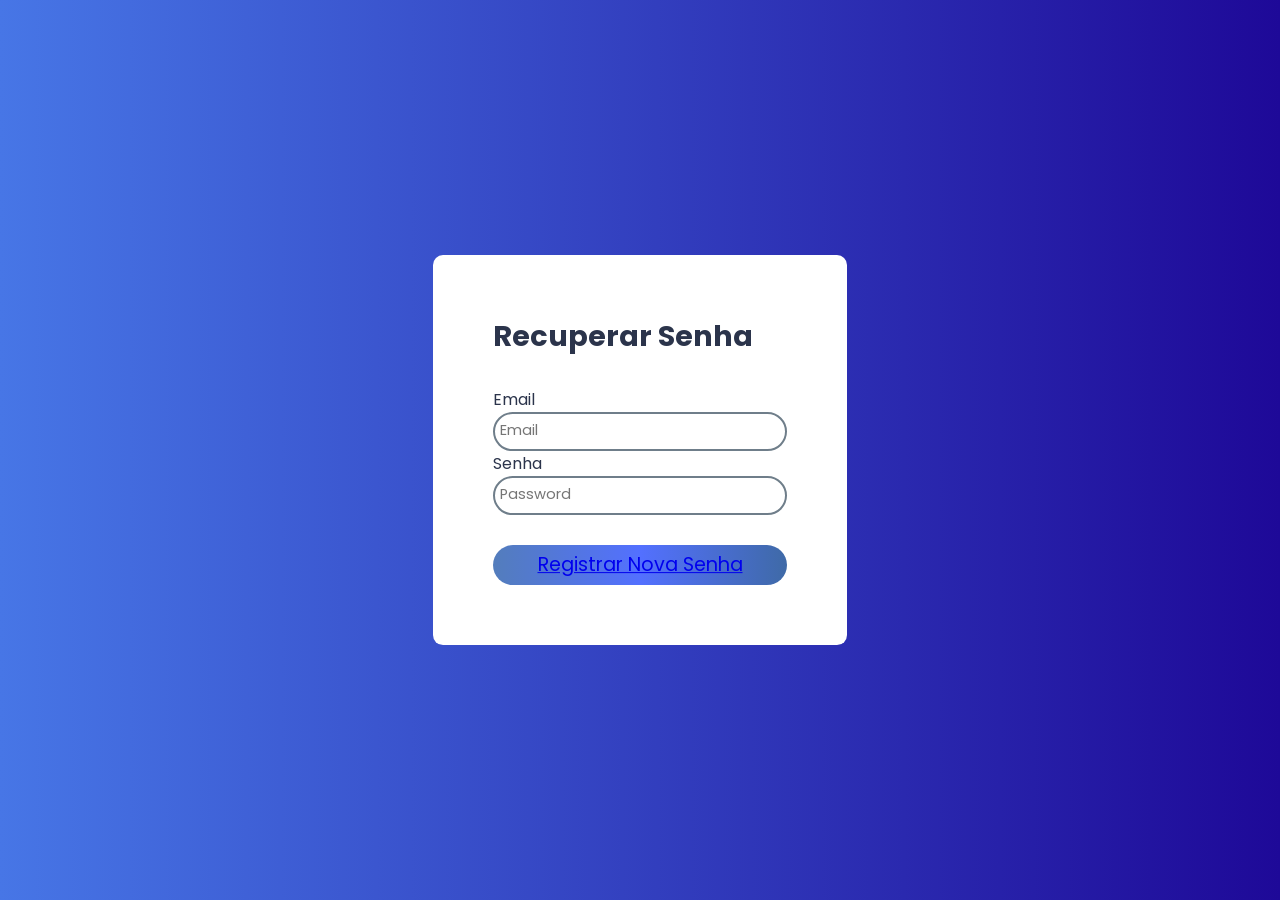
<file: recuperar.html>
<!DOCTYPE html>
<html lang="en">
<head>
    <meta charset="UTF-8">
    <meta http-equiv="X-UA-Compatible" content="IE=edge">
    <meta name="viewport" content="width=device-width, initial-scale=1.0">
    <link rel="stylesheet" href="style2.css">
    <title>Recuperar Senha</title>
</head>
<body>
    <div id="form">
        <form action="">
            <h2 class="title">Recuperar Senha</h2>
            <label for="email">Email</label>
            <div class="input">
                <i class="fa-solid fa-envelope"></i>
                <input id="email" name="email" placeholder="Email" type="text" required pattern="[a-z0-9._%+-]+@[a-z0-9.-]+\.[a-z]{2,}$/">
            </div>
            <label for="senha">Senha</label>
            <div class="input">
                <i class="fa-solid fa-lock"></i>
                <input id="senha" name="senha" placeholder="Password" type="password" required>
            </div>
            <div id="btn">
                <button type="submit"><a href="login02.html">Registrar Nova Senha</a></button>
            </div>
        </form>
    </div>
     <script>
        document.addEventListener('DOMContentLoaded', function() {

            const togglePassword = document.querySelector('.toggle-password');
            const passwordInput = document.querySelector('#password');
            
            togglePassword.addEventListener('click', function() {
                const type = passwordInput.getAttribute('type') === 'password' ? 'text' : 'password';
                passwordInput.setAttribute('type', type);
                
                this.classList.toggle('fa-eye');
                this.classList.toggle('fa-eye-slash');
            });

            const emailInput = document.getElementById('email');
            const emailPattern = /[a-z0-9._%+-]+@[a-z0-9.-]+\.[a-z]{2,}$/;
            
            emailInput.addEventListener('input', function() {
                if (this.value && !emailPattern.test(this.value)) {
                    this.setCustomValidity('Digite um email válido (ex: usuario@gmail.com)');
                } else {
                    this.setCustomValidity('');
                }
            });
        });

        function handleLogin(event) {
            event.preventDefault();
            
            const email = document.getElementById('email').value;
            const password = document.getElementById('password').value;
            
        }

        function getInitialsFromEmail(email) {
            const namePart = email.split('@')[0].toUpperCase();
            const parts = namePart.split('.');
            let initials = parts[0][0];
            
            if (parts.length > 1) {
                initials += parts[1][0];
            } else {
                initials += namePart[1] || '';
            }
            
        }
    </script>
</body>
</html>
</file>
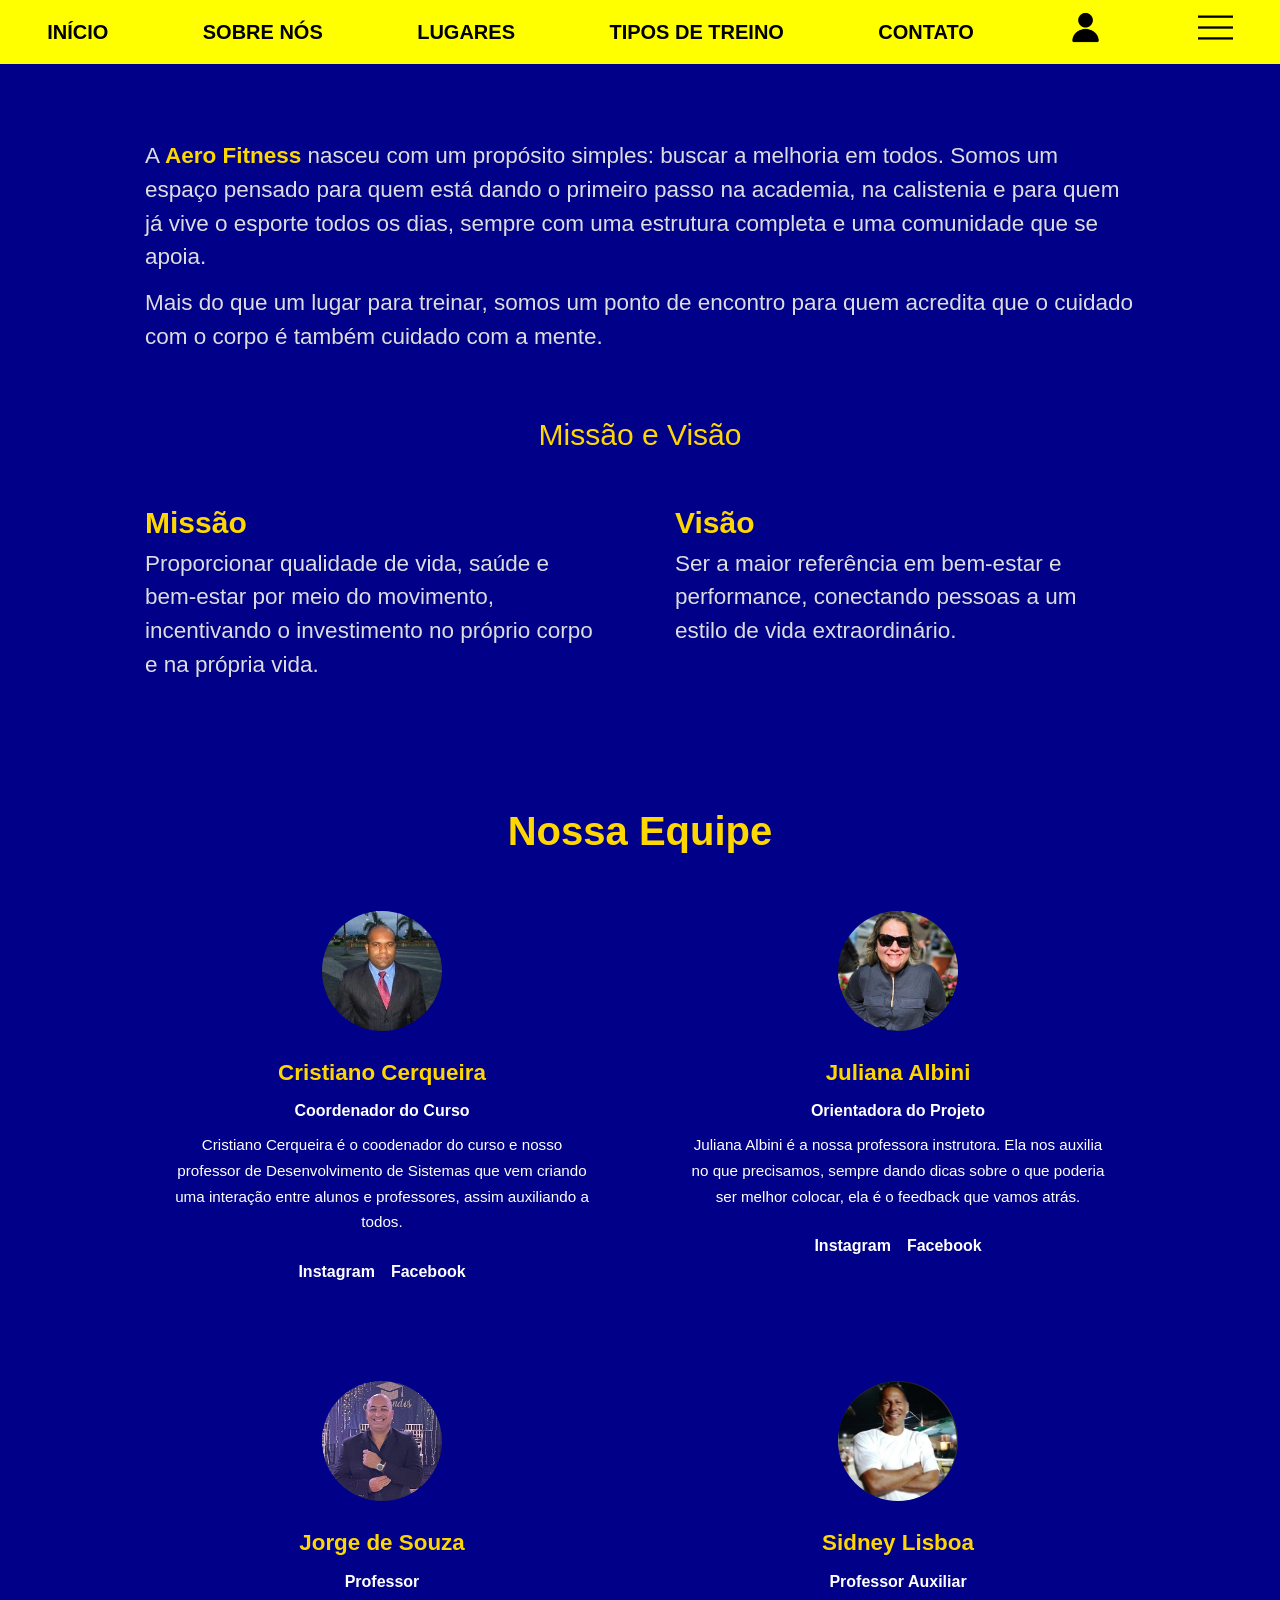
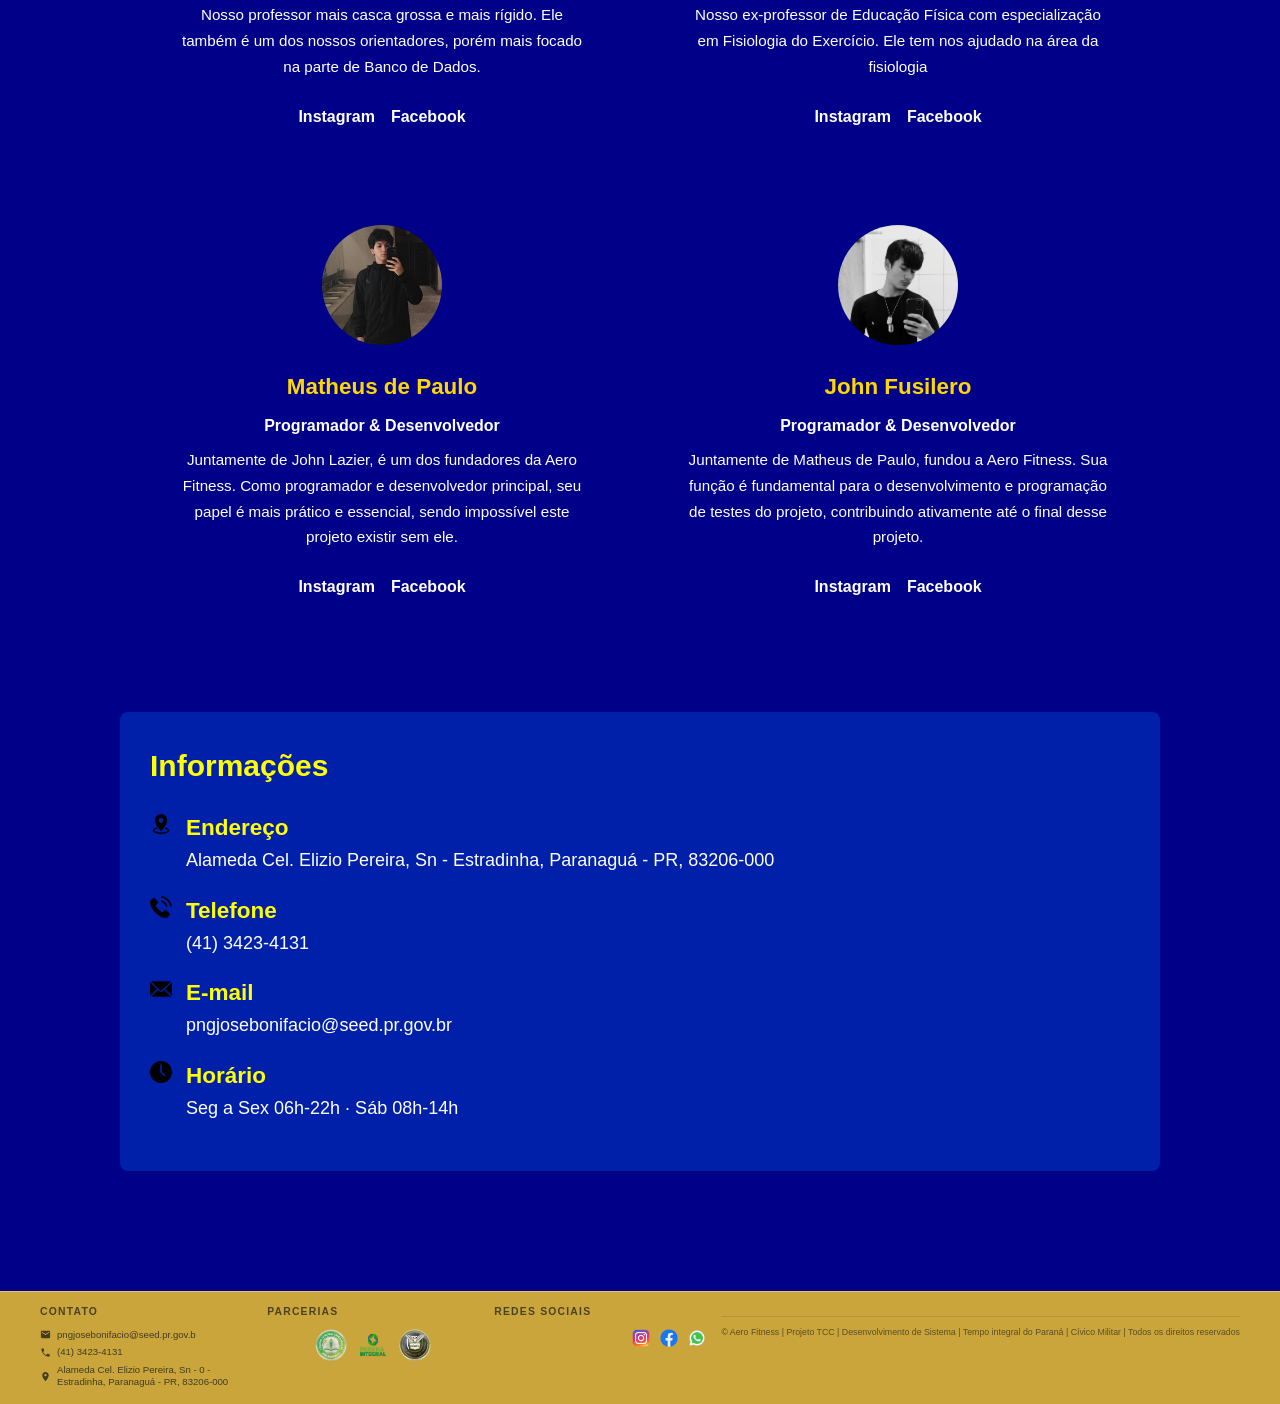
<file: sobrenos.html>
<!DOCTYPE html>
<html lang="pt-BR">
<head>
    <meta charset="UTF-8">
    <meta name="viewport" content="width=device-width, initial-scale=1.0">
    <title>Sobre Nós</title>
    <link rel="stylesheet" href="sobrenos.css">
</head>
<body>

    <nav>
        <div class="barra">
            <ul>
                <li class="active"><a href="index.html">INÍCIO</a></li>
                <li class="has-submenu">
                    <a href="">SOBRE NÓS</a>
                </li>
                <li class="active"><a href="localizacao.html">LUGARES</a></li>
                <li class="active"><a href="">TIPOS DE TREINO</a></li>
                <li class="active"><a href="contato.html">CONTATO</a></li>
                <li class="usuario">
                    <a href="login02.html" id="userLink"><img src="user.png" alt="Usuário"></a>
                </li>
                <li class="config">
                    <img src="tres.png" alt="Configurações">
                    <div class="sub-conf">
                        <ul>
                            <li><a href="">GOOGLE TRADUTOR</a></li>
                            <li><a href="">LOCALIZAÇÃO</a></li>
                            <li><a href="">DOCS TCC</a></li>
                            <li><a href="">CRONOGRAMA</a></li>
                            <li><a href="">PROTÓTIPO AERO FITNESS</a></li>
                            <li><a href="">ADICIONAIS</a></li>
                        </ul>
                    </div>
                </li>
            </ul>
        </div>
    </nav>

    <section class="content">
        <div class="valor-card">
            <p>A <strong>Aero Fitness</strong> nasceu com um propósito simples: buscar a melhoria em todos. Somos um espaço pensado para quem está dando o primeiro passo na academia, na calistenia e para quem já vive o esporte todos os dias, sempre com uma estrutura completa e uma comunidade que se apoia.</p>
            <p>Mais do que um lugar para treinar, somos um ponto de encontro para quem acredita que o cuidado com o corpo é também cuidado com a mente.</p>
        </div>

        <div class="titulo">Missão e Visão</div>
        <div class="valores-grid">
            <div class="valor-card">
                <h3>Missão</h3>
                <p>Proporcionar qualidade de vida, saúde e bem-estar por meio do movimento, incentivando o investimento no próprio corpo e na própria vida.</p>
            </div>
            <div class="valor-card">
                <h3>Visão</h3>
                <p>Ser a maior referência em bem-estar e performance, conectando pessoas a um estilo de vida extraordinário.</p>
            </div>
        </div>

       <section id="equipe" class="equipe">
        <div class="container">
            <h2>Nossa Equipe</h2>
            
            <div class="equipe-grid">
                <div class="equipe-card">
                    <div class="equipe-avatar"><img src="cristiano.jpg" alt="cristiano"></div>
                    <h3>Cristiano Cerqueira</h3>
                    <p class="cargo">Coordenador do Curso</p>
                    <p class="bio">Cristiano Cerqueira é o coodenador do curso e nosso professor de Desenvolvimento de Sistemas que vem criando uma interação entre alunos e professores, assim auxiliando a todos.</p>
                    <div class="redes-sociais">
                        <a href="https://www.instagram.com/cristiano_cerqueira_?igsh=MTN3dDh3dWJ5eGJ0NA%3D%3D">Instagram</a>
                        <a href="https://www.facebook.com/share/1BxsUtBGXs/">Facebook</a>

                    </div>
                </div>
                <div class="equipe-card">
                    <div class="equipe-avatar"><img src="Juliana.jpg" alt="juliana"></div>
                    <h3>Juliana Albini</h3>
                    <p class="cargo">Orientadora do Projeto</p>
                    <p class="bio">Juliana Albini é a nossa professora instrutora. Ela nos auxilia no que precisamos, sempre dando dicas sobre o que poderia ser melhor colocar, ela é o feedback que vamos atrás.</p>
                    <div class="redes-sociais">
                        <a href="https://www.instagram.com/juliana.albini?igsh=azFzZjJid3RjZDM5">Instagram</a>
                        <a href="https://www.facebook.com/share/1GN2yzP4cf/">Facebook</a>

                    </div>
                </div>
                <div class="equipe-card">
                    <div class="equipe-avatar"><img src="Jorge.jpg" alt="jorge"></div>
                    <h3>Jorge de Souza</h3>
                    <p class="cargo">Professor</p>
                    <p class="bio">Nosso professor mais casca grossa e mais rígido. Ele também é um dos nossos orientadores, porém mais focado na parte de Banco de Dados.</p>
                    <div class="redes-sociais">
                        <a href="https://www.instagram.com/p/DZTwqBIDucR/">Instagram</a>
                        <a href="https://www.facebook.com/share/1Jk91juvmA/">Facebook</a>

                    </div>
                </div>
                <div class="equipe-card">
                    <div class="equipe-avatar"><img src="Sidney.jpg" alt="sidney"></div>
                    <h3>Sidney Lisboa</h3>
                    <p class="cargo">Professor Auxiliar</p>
                    <p class="bio">Nosso ex-professor de Educação Física com especialização em Fisiologia do Exercício. Ele tem nos ajudado na área da fisiologia</p>
                    <div class="redes-sociais">
                        <a href="https://www.instagram.com/sidney.miranda.31508?igsh=ZnQ0azN1cGVwZXg5">Instagram</a>
                        <a href="https://www.facebook.com/share/1DZdMFTKqA/">Facebook</a>

                    </div>
                </div>
                <div class="equipe-card">
                    <div class="equipe-avatar"><img src="Matheus.jpg" alt="matheus"></div>
                    <h3>Matheus de Paulo</h3>
                    <p class="cargo">Programador & Desenvolvedor</p>
                    <p class="bio">Juntamente de John Lazier, é um dos fundadores da Aero Fitness. Como programador e desenvolvedor principal, seu papel é mais prático e essencial, sendo impossível este projeto existir sem ele.</p>
                    <div class="redes-sociais">
                        <a href="https://www.instagram.com/mth13s?igsh=MWNrN3lwZjl5NnVyeg%3D%3D">Instagram</a>
                        <a href="https://www.instagram.com/mth13s?igsh=MWNrN3lwZjl5NnVyeg%3D%3D">Facebook</a>

                    </div>
                </div>
                <div class="equipe-card">
                    <div class="equipe-avatar"><img src="John.jpg" alt="john"></div>
                    <h3>John Fusilero</h3>
                    <p class="cargo">Programador & Desenvolvedor</p>
                    <p class="bio">Juntamente de Matheus de Paulo, fundou a Aero Fitness. Sua função é fundamental para o desenvolvimento e programação de testes do projeto, contribuindo ativamente até o final desse projeto.</p>
                    <div class="redes-sociais">
                        <a href="https://www.instagram.com/m3r1d1an_falc0n?igsh=OG5veDU3bXoyMmdk">Instagram</a>
                        <a href="https://www.facebook.com/share/1NwpJdfkxv/">Facebook</a>

                    </div>
                </div>
            </div>
        </div>
    </section>

        <div class="info-box">
            <h2>Informações</h2>

            <div class="info-item">
                <img src="localizacao.png" alt="endereco">
                <div>
                    <strong>Endereço</strong>
                    <span>Alameda Cel. Elizio Pereira, Sn - Estradinha, Paranaguá - PR, 83206-000</span>
                </div>
            </div>

            <div class="info-item">
                <img src="telefone.png" alt="telefone">
                <div>
                    <strong>Telefone</strong>
                    <span>(41) 3423-4131</span>
                </div>
            </div>

            <div class="info-item">
                <img src="mail.png" alt="email">
                <div>
                    <strong>E-mail</strong>
                    <span>pngjosebonifacio@seed.pr.gov.br</span>
                </div>
            </div>

            <div class="info-item">
                <img src="relogio.png" alt="relogio">
                <div>
                    <strong>Horário</strong>
                    <span>Seg a Sex 06h-22h · Sáb 08h-14h</span>
                </div>
            </div>
        </div>
    </section>
    <script src="https://vlibras.gov.br/app/vlibras-plugin.js"></script>
<script>
     new window.VLibras.Widget('https://vlibras.gov.br/app');

</script>

 <footer>
    <footer class="site-footer">
        <div class="footer-container">
            <div class="footer-section contact-section">
                <h3>CONTATO</h3>
                <ul class="contact-list">
                    <li><img src="data:image/svg+xml,%3Csvg xmlns='http://www.w3.org/2000/svg' fill='%232c2a1e' viewBox='0 0 24 24' width='12' height='12'%3E%3Cpath d='M20 4H4c-1.1 0-1.99.9-1.99 2L2 18c0 1.1.9 2 2 2h16c1.1 0 2-.9 2-2V6c0-1.1-.9-2-2-2zm0 4l-8 5-8-5V6l8 5 8-5v2z'/%3E%3C/svg%3E" alt="email"> pngjosebonifacio@seed.pr.gov.b</li>
                    <li><img src="data:image/svg+xml,%3Csvg xmlns='http://www.w3.org/2000/svg' fill='%232c2a1e' viewBox='0 0 24 24' width='12' height='12'%3E%3Cpath d='M6.62 10.79c1.44 2.83 3.76 5.14 6.59 6.59l2.2-2.2c.27-.27.67-.36 1.02-.24 1.12.37 2.33.57 3.57.57.55 0 1 .45 1 1V20c0 .55-.45 1-1 1-9.39 0-17-7.61-17-17 0-.55.45-1 1-1h3.5c.55 0 1 .45 1 1 0 1.25.2 2.45.57 3.57.11.35.03.74-.25 1.02l-2.2 2.2z'/%3E%3C/svg%3E" alt="telefone"> (41) 3423-4131</li>
                    <li><img src="data:image/svg+xml,%3Csvg xmlns='http://www.w3.org/2000/svg' fill='%232c2a1e' viewBox='0 0 24 24' width='12' height='12'%3E%3Cpath d='M12 2C8.13 2 5 5.13 5 9c0 5.25 7 13 7 13s7-7.75 7-13c0-3.87-3.13-7-7-7zm0 9.5c-1.38 0-2.5-1.12-2.5-2.5s1.12-2.5 2.5-2.5 2.5 1.12 2.5 2.5-1.12 2.5-2.5 2.5z'/%3E%3C/svg%3E" alt="maps"> Alameda Cel. Elizio Pereira, Sn - 0 - Estradinha, Paranaguá - PR, 83206-000</li>
                </ul>
            </div>
            <div class="footer-section partnerships-section">
                <h3>PARCERIAS</h3>
                <div class="logos-wrapper">
                    <img src="1.png" alt="estadual">                   
                    <img src="img.pr.colegio.integral.png" alt="integral">   
                    <img src="icone.CECM.02.png" alt="integral">              
                </div>
            </div>
            <div class="footer-section social-section">
                <h3>REDES SOCIAIS</h3>
                <div class="social-icons-footer">
                    <a href="https://www.instagram.com/png_cejosebonifacio/"><img src="instagram.png" alt="Instagram"></a>
                    <a href="https://web.facebook.com/people/Estadual-Jos%C3%A9-Bonif%C3%A1cio/100092219353603/?rdid=fUCPTQsftdii2f7s&share_url=https%3A%2F%2Fweb.facebook.com%2Fshare%2F17qU9QBFdE%2F%3F_rdc%3D1%26_rdr"><img src="facebook.png" alt="Facebook"></a>
                    <a href="https://api.whatsapp.com/send/?phone=554134234131&text&type=phone_number&app_absent=0"><img src="icons8-whatsapp2-48.png" alt="WhatsApp"></a>
            </div>
        </div>
        <div class="footer-bottom">
            <p>&copy; Aero Fitness | Projeto TCC | Desenvolvimento de Sistema | Tempo integral do Paraná | Cívico Militar | Todos os direitos reservados</p>
        </div>
    </footer>
</body>
</html>
</file>
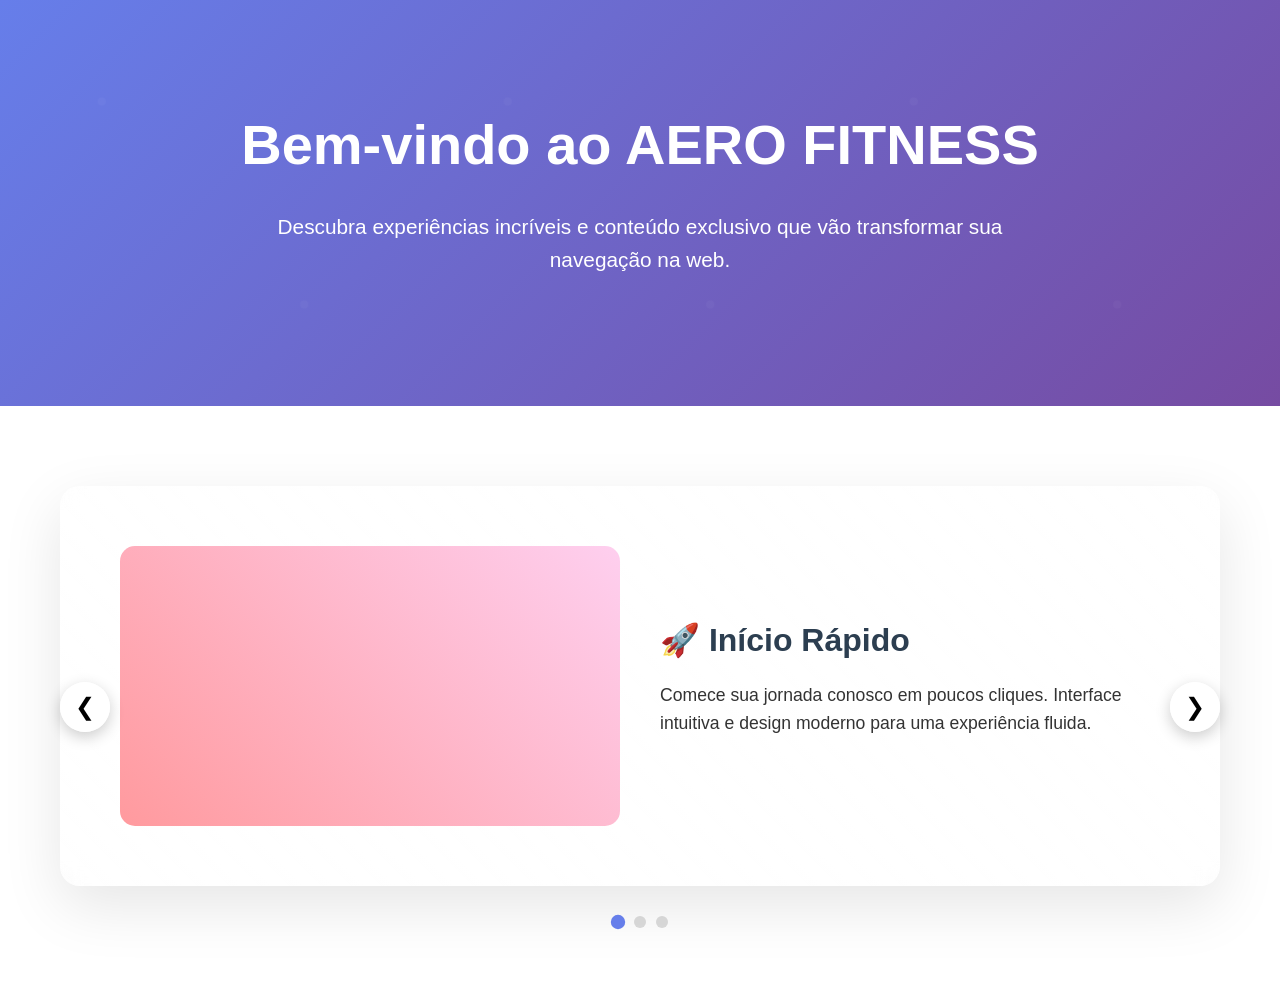
<file: TEXT.HTML>
<!DOCTYPE html>
<html lang="pt-BR">
<head>
    <meta charset="UTF-8">
    <meta name="viewport" content="width=device-width, initial-scale=1.0">
    <title>Site com Carrossel e Boas-vindas</title>
    <style>
        * {
            margin: 0;
            padding: 0;
            box-sizing: border-box;
        }

        body {
            font-family: 'Arial', sans-serif;
            line-height: 1.6;
            color: #333;
        }

        /* Seção Boas-vindas */
        .welcome {
            background: linear-gradient(135deg, #667eea 0%, #764ba2 100%);
            color: white;
            text-align: center;
            padding: 100px 20px;
            position: relative;
            overflow: hidden;
        }

        .welcome::before {
            content: '';
            position: absolute;
            top: 0;
            left: 0;
            right: 0;
            bottom: 0;
            background: url('data:image/svg+xml,<svg xmlns="http://www.w3.org/2000/svg" viewBox="0 0 100 100"><defs><pattern id="grain" width="100" height="100" patternUnits="userSpaceOnUse"><circle cx="25" cy="25" r="1" fill="rgba(255,255,255,0.1)"/><circle cx="75" cy="75" r="1" fill="rgba(255,255,255,0.1)"/></pattern></defs><rect width="100" height="100" fill="url(%23grain)"/></svg>');
            opacity: 0.3;
        }

        .welcome-content {
            position: relative;
            z-index: 2;
            max-width: 800px;
            margin: 0 auto;
        }

        .welcome h1 {
            font-size: 3.5rem;
            margin-bottom: 20px;
            animation: fadeInUp 1s ease-out;
        }

        .welcome p {
            font-size: 1.3rem;
            margin-bottom: 30px;
            animation: fadeInUp 1s ease-out 0.3s both;
        }

        .cta-button {
            display: inline-block;
            background: #ff6b6b;
            color: white;
            padding: 15px 40px;
            text-decoration: none;
            border-radius: 50px;
            font-size: 1.2rem;
            font-weight: bold;
            transition: all 0.3s ease;
            animation: fadeInUp 1s ease-out 0.6s both;
        }

        .cta-button:hover {
            background: #ff5252;
            transform: translateY(-3px);
            box-shadow: 0 10px 25px rgba(255, 107, 107, 0.4);
        }

        /* Carrossel */
        .carousel {
            max-width: 1200px;
            margin: 80px auto;
            padding: 0 20px;
            position: relative;
        }

        .carousel-container {
            position: relative;
            height: 400px;
            border-radius: 20px;
            overflow: hidden;
            box-shadow: 0 20px 60px rgba(0,0,0,0.1);
        }

        .carousel-slide {
            position: absolute;
            top: 0;
            left: 0;
            width: 100%;
            height: 100%;
            opacity: 0;
            transition: opacity 0.5s ease-in-out;
        }

        .carousel-slide.active {
            opacity: 1;
        }

        .slide-content {
            display: flex;
            align-items: center;
            height: 100%;
            padding: 60px;
            background: linear-gradient(45deg, rgba(255,255,255,0.1), rgba(255,255,255,0.3));
            backdrop-filter: blur(10px);
        }

        .slide-image {
            flex: 1;
            height: 280px;
            background-size: cover;
            background-position: center;
            border-radius: 15px;
            margin-right: 40px;
        }

        .slide-text {
            flex: 1;
            color: #333;
        }

        .slide-text h3 {
            font-size: 2rem;
            margin-bottom: 15px;
            color: #2c3e50;
        }

        .slide-text p {
            font-size: 1.1rem;
            margin-bottom: 20px;
            line-height: 1.6;
        }

        /* Botões de navegação */
        .carousel-btn {
            position: absolute;
            top: 50%;
            transform: translateY(-50%);
            background: rgba(255,255,255,0.9);
            border: none;
            width: 50px;
            height: 50px;
            border-radius: 50%;
            font-size: 1.5rem;
            cursor: pointer;
            transition: all 0.3s ease;
            z-index: 10;
            box-shadow: 0 5px 15px rgba(0,0,0,0.2);
        }

        .carousel-btn:hover {
            background: white;
            transform: translateY(-50%) scale(1.1);
        }

        .prev {
            left: 20px;
        }

        .next {
            right: 20px;
        }

        /* Indicadores */
        .carousel-indicators {
            display: flex;
            justify-content: center;
            gap: 10px;
            margin-top: 30px;
        }

        .indicator {
            width: 12px;
            height: 12px;
            border-radius: 50%;
            background: #ddd;
            cursor: pointer;
            transition: all 0.3s ease;
        }

        .indicator.active {
            background: #667eea;
            transform: scale(1.2);
        }

        /* Animações */
        @keyframes fadeInUp {
            from {
                opacity: 0;
                transform: translateY(30px);
            }
            to {
                opacity: 1;
                transform: translateY(0);
            }
        }

        /* Responsivo */
        @media (max-width: 768px) {
            .welcome h1 {
                font-size: 2.5rem;
            }
            
            .carousel-container {
                height: 300px;
            }
            
            .slide-content {
                flex-direction: column;
                text-align: center;
                padding: 40px 20px;
            }
            
            .slide-image {
                margin-right: 0;
                margin-bottom: 20px;
                height: 200px;
                width: 100%;
            }
        }
    </style>
</head>
<body>
    <!-- Seção Boas-vindas -->
    <section class="welcome">
        <div class="welcome-content">
            <h1>Bem-vindo ao AERO FITNESS</h1>
            <p>Descubra experiências incríveis e conteúdo exclusivo que vão transformar sua navegação na web.</p>
            <a href="" class=""></a>
        </div>
    </section>

    <!-- Carrossel -->
    <section class="carousel" id="carousel">
        <div class="carousel-container">
            <div class="carousel-slide active">
                <div class="slide-content">
                    <div class="slide-image" style="background-image: linear-gradient(45deg, #ff9a9e, #fecfef);"></div>
                    <div class="slide-text">
                        <h3>🚀 Início Rápido</h3>
                        <p>Comece sua jornada conosco em poucos cliques. Interface intuitiva e design moderno para uma experiência fluida.</p>
                    </div>
                </div>
            </div>

            <div class="carousel-slide">
                <div class="slide-content">
                    <div class="slide-image" style="background-image: linear-gradient(45deg, #a8edea, #fed6e3);"></div>
                    <div class="slide-text">
                        <h3>✨ Recursos Incríveis</h3>
                        <p>Explore funcionalidades avançadas que vão surpreender você. Tudo pensado para facilitar sua vida!</p>
                    </div>
                </div>
            </div>

            <div class="carousel-slide">
                <div class="slide-content">
                    <div class="slide-image" style="background-image: linear-gradient(45deg, #ffecd2, #fcb69f);"></div>
                    <div class="slide-text">
                        <h3>💎 Suporte Premium</h3>
                        <p>Estamos aqui para ajudar 24/7. Nossa equipe está pronta para resolver qualquer dúvida que você tenha.</p>
                    </div>
                </div>
            </div>
        </div>

        <!-- Botões de navegação -->
        <button class="carousel-btn prev" onclick="changeSlide(-1)">❮</button>
        <button class="carousel-btn next" onclick="changeSlide(1)">❯</button>

        <!-- Indicadores -->
        <div class="carousel-indicators">
            <span class="indicator active" onclick="currentSlide(1)"></span>
            <span class="indicator" onclick="currentSlide(2)"></span>
            <span class="indicator" onclick="currentSlide(3)"></span>
        </div>
    </section>

    <script>
        let currentSlideIndex = 0;
        const slides = document.querySelectorAll('.carousel-slide');
        const indicators = document.querySelectorAll('.indicator');

        function showSlide(index) {
            slides.forEach(slide => slide.classList.remove('active'));
            indicators.forEach(ind => ind.classList.remove('active'));
            
            slides[index].classList.add('active');
            indicators[index].classList.add('active');
        }

        function changeSlide(direction) {
            currentSlideIndex += direction;
            if (currentSlideIndex >= slides.length) currentSlideIndex = 0;
            if (currentSlideIndex < 0) currentSlideIndex = slides.length - 1;
            showSlide(currentSlideIndex);
        }

        function currentSlide(index) {
            currentSlideIndex = index - 1;
            showSlide(currentSlideIndex);
        }

        // Auto-play do carrossel
        setInterval(() => {
            changeSlide(1);
        }, 5000);

        // Suavização do scroll para o carrossel
        document.querySelector('.cta-button').addEventListener('click', (e) => {
            e.preventDefault();
            document.getElementById('carousel').scrollIntoView({
                behavior: 'smooth'
            });
        });
    </script>
</body>
</html>
</file>
<file: pojo-a11y.css>
/* ===== BARRA DE ACESSIBILIDADE - POJO A11Y ===== */
.pojo-a11y-toolbar {
    position: fixed;
    z-index: 999999;
    top: 50%;
    transform: translateY(-50%);
    display: flex;
    align-items: center;
    transition: all 0.3s ease;
}

.pojo-a11y-toolbar-right {
    right: 0;
}

.pojo-a11y-toolbar-open {
    transform: translateX(0) !important;
}

/* ===== BOTÃO TOGGLE (BONECO) ===== */
.pojo-a11y-toolbar-toggle {
    background: #0073aa;
    border-radius: 6px 0 0 6px;
    box-shadow: 0 2px 12px rgba(0, 0, 0, 0.3);
    display: flex;
    align-items: center;
    justify-content: center;
    width: 50px;
    height: 50px;
    transition: all 0.3s ease;
    cursor: pointer;
    flex-shrink: 0;
}

.pojo-a11y-toolbar-toggle-link {
    color: #fff;
    font-size: 28px;
    line-height: 1;
    display: flex;
    align-items: center;
    justify-content: center;
    width: 100%;
    height: 100%;
    text-decoration: none;
}

.pojo-a11y-toolbar-toggle-link svg {
    width: 1.2em;
    height: 1.2em;
    fill: currentColor;
}

.pojo-a11y-toolbar-toggle-link:hover,
.pojo-a11y-toolbar-toggle-link:focus {
    color: #fff;
    opacity: 0.85;
    text-decoration: none;
}

.sr-only,
.pojo-sr-only {
    position: absolute;
    width: 1px;
    height: 1px;
    padding: 0;
    margin: -1px;
    overflow: hidden;
    clip: rect(0, 0, 0, 0);
    white-space: nowrap;
    border: 0;
}

/* ===== OVERLAY DA BARRA ===== */
.pojo-a11y-toolbar-overlay {
    background: #fff;
    border-radius: 6px 0 0 6px;
    box-shadow: -2px 0 15px rgba(0, 0, 0, 0.15);
    max-width: 320px;
    padding: 20px 15px;
    transition: all 0.3s ease;
    transform: translateX(100%);
    opacity: 0;
    visibility: hidden;
    pointer-events: none;
}

.pojo-a11y-toolbar-open .pojo-a11y-toolbar-overlay {
    transform: translateX(0);
    opacity: 1;
    visibility: visible;
    pointer-events: auto;
}

.pojo-a11y-toolbar-inner {
    max-height: 80vh;
    overflow-y: auto;
}

.pojo-a11y-toolbar-title {
    font-size: 16px;
    font-weight: 700;
    color: #333;
    margin: 0 0 15px 0;
    padding-bottom: 10px;
    border-bottom: 2px solid #f0f0f0;
    text-align: center;
}

/* ===== LISTA DE ITENS ===== */
.pojo-a11y-toolbar-items {
    list-style: none;
    padding: 0;
    margin: 0;
    display: flex;
    flex-direction: column;
    gap: 6px;
}

.pojo-a11y-toolbar-item {
    display: block;
}

.pojo-a11y-toolbar-link {
    display: flex;
    align-items: center;
    gap: 12px;
    padding: 10px 14px;
    background: #f8f9fa;
    border-radius: 6px;
    color: #333;
    text-decoration: none;
    font-size: 14px;
    font-weight: 500;
    transition: all 0.2s ease;
    border: 1px solid transparent;
}

.pojo-a11y-toolbar-link:hover {
    background: #e9ecef;
    color: #0073aa;
    text-decoration: none;
    border-color: #dee2e6;
}

.pojo-a11y-toolbar-link:focus {
    outline: 2px solid #0073aa;
    outline-offset: 2px;
}

.pojo-a11y-toolbar-icon {
    display: inline-flex;
    align-items: center;
    justify-content: center;
    width: 24px;
    height: 24px;
    flex-shrink: 0;
}

.pojo-a11y-toolbar-icon svg {
    width: 1.2em;
    height: 1.2em;
    fill: currentColor;
}

.pojo-a11y-toolbar-text {
    flex: 1;
}

/* ===== BOTÃO RESET ===== */
.pojo-a11y-btn-reset {
    border-top: 2px solid #e9ecef;
    margin-top: 8px;
    padding-top: 12px;
    color: #dc3545;
}

.pojo-a11y-btn-reset:hover {
    background: #f8d7da;
    color: #dc3545;
    border-color: #f5c6cb;
}

/* ===== ESTADOS ATIVOS ===== */
.pojo-a11y-toolbar-link.active-tool {
    background: #0073aa;
    color: #fff;
    border-color: #0073aa;
}

.pojo-a11y-toolbar-link.active-tool:hover {
    background: #005a87;
    color: #fff;
}

/* ===== RESPONSIVO ===== */
@media (max-width: 768px) {
    .pojo-a11y-toolbar-overlay {
        max-width: 280px;
        padding: 15px 12px;
    }

    .pojo-a11y-toolbar-toggle {
        width: 44px;
        height: 44px;
    }

    .pojo-a11y-toolbar-toggle-link {
        font-size: 22px;
    }

    .pojo-a11y-toolbar-link {
        font-size: 13px;
        padding: 8px 12px;
    }

    .pojo-a11y-toolbar-title {
        font-size: 14px;
    }
}

@media (max-width: 480px) {
    .pojo-a11y-toolbar-overlay {
        max-width: 250px;
        padding: 12px 10px;
    }

    .pojo-a11y-toolbar-toggle {
        width: 38px;
        height: 38px;
    }

    .pojo-a11y-toolbar-toggle-link {
        font-size: 18px;
    }

    .pojo-a11y-toolbar-link {
        font-size: 12px;
        padding: 6px 10px;
        gap: 8px;
    }

    .pojo-a11y-toolbar-title {
        font-size: 13px;
    }
}

/* ===== SCROLL PERSONALIZADO ===== */
.pojo-a11y-toolbar-inner::-webkit-scrollbar {
    width: 4px;
}

.pojo-a11y-toolbar-inner::-webkit-scrollbar-track {
    background: #f1f1f1;
    border-radius: 4px;
}

.pojo-a11y-toolbar-inner::-webkit-scrollbar-thumb {
    background: #c1c1c1;
    border-radius: 4px;
}

.pojo-a11y-toolbar-inner::-webkit-scrollbar-thumb:hover {
    background: #a8a8a8;
}

/* ===== ANIMAÇÃO DE ABERTURA ===== */
.pojo-a11y-toolbar {
    transition: transform 0.3s cubic-bezier(0.4, 0, 0.2, 1);
}

.pojo-a11y-toolbar-overlay {
    transition: all 0.3s cubic-bezier(0.4, 0, 0.2, 1);
}

/* ===== CORRIGE SOBREPOSIÇÃO EM SITES COM HEADER FIXO ===== */
.pojo-a11y-toolbar {
    z-index: 999999;
}
</file>
<file: Início.css>
* {
    margin: 0;
    padding: 0;
    box-sizing: border-box;
    font-family: 'Century', sans-serif;
}

html {
    scroll-behavior: smooth;
}

body {
    background-color: rgb(0, 0, 136);
    line-height: 1.6;
    overflow-x: hidden;
}

header {
    width: 100%;
    height: 360px;
    overflow: hidden;
    position: relative;
    background: #000;
}

.carousel,
.carousel-inner {
    width: 100%;
    height: 100%;
}

.carousel-item {
    min-width: 100%;
    height: 100%;
    display: none;
}

.carousel-item.active {
    display: block;
}

.carousel-item img {
    width: 100%;
    height: 100%;
    object-fit: cover;
}

.prev,
.next {
    position: absolute;
    top: 50%;
    transform: translateY(-50%);
    background: rgba(0, 0, 0, 0.3);
    color: white;
    border: none;
    padding: 15px;
    cursor: pointer;
    font-size: 20px;
    z-index: 10;
}

.prev {
    left: 0;
}
.next {
    right: 0;
}
.prev:hover,
.next:hover {
    background: rgba(0, 0, 0, 0.8);
}

.barra {
    background-color: yellow;
    padding: 10px 0;
    width: 100%;
    position: sticky;
    top: 0;
    z-index: 1000;
}

.barra ul {
    display: flex;
    justify-content: space-around;
    align-items: center;
    list-style: none;
    margin: 0;
    width: 100%;
}

.barra ul li {
    color: black;
    font-size: 20px;
    font-weight: bold;
    position: relative;
    cursor: pointer;
    text-align: center;
}

.barra ul li a {
    text-decoration: none;
    color: inherit;
}

.sub-menu {
    display: none;
    position: absolute;
    top: 100%;
    left: 0;
    background-color: orange;
    min-width: 160px;
    border-radius: 0 0 5px 5px;
    box-shadow: 0 4px 8px rgba(0, 0, 0, 0.3);
    z-index: 1000;
}

.barra ul li:hover .sub-menu {
    display: block;
}

.sub-menu ul {
    display: flex;
    flex-direction: column;
    margin-right: 0;
    padding: 0;
}

.sub-menu ul li {
    width: 100%;
    margin: 0;
    padding: 10px 15px;
    border-bottom: 1px solid rgba(255, 255, 255, 0.1);
}

.sub-menu ul li:hover {
    background-color: orange;
}

.sub-menu ul li a {
    color: white;
    font-size: 14px;
    display: block;
}

.config {
    position: relative;
}

.sub-conf {
    display: none;
    position: absolute;
    top: 100%;
    right: 0;
    left: auto;
    background-color: orange;
    min-width: 200px;
    border-radius: 0 0 5px 5px;
    box-shadow: 0 4px 8px rgba(0, 0, 0, 0.3);
    z-index: 1000;
}

.barra ul li:hover .sub-conf {
    display: block;
}

.sub-conf ul {
    display: flex;
    flex-direction: column;
    margin-right: 0;
    padding: 0;
}

.sub-conf ul li {
    width: 100%;
    margin: 0;
    padding: 10px 15px;
    border-bottom: 1px solid rgba(255, 255, 255, 0.1);
}

.sub-conf ul li:hover {
    background-color: rgba(255, 242, 1, 0.785);
}

.sub-conf ul li a {
    color: white;
    font-size: 14px;
    display: block;
}

.usuario img,
.config img {
    width: 35px;
    height: 35px;
}

.user-initials {
    display: inline-flex;
    align-items: center;
    justify-content: center;
    width: 35px;
    height: 35px;
    background: linear-gradient(45deg, #ff6b35, #f7931e);
    color: white;
    font-weight: bold;
    font-size: 14px;
    border-radius: 50%;
    text-decoration: none;
    box-shadow: 0 2px 8px rgba(0, 0, 0, 0.3);
    transition: all 0.3s ease;
    cursor: pointer;
}

.user-initials:hover {
    transform: scale(1.1);
    box-shadow: 0 4px 12px rgba(0, 0, 0, 0.4);
}

.welcome {
    display: flex;
    flex-wrap: wrap;
    padding: 50px;
    gap: 20px;
}

.welcome-content {
    flex: 1;
    min-width: 300px;
}

.welcome h1 {
    color: white;
    text-align: center;
    display: inline-flex;
    margin-left: 100px;
    font-size: 40px;
    font-style: normal;
    white-space: nowrap;
    display: flex;
    width: 100%;
    margin-left: 35%;
    font-size: 45px;
    margin-bottom: 50px;
}

.welcome p {
    color: white;
    text-align: justify;
    font-size: 20px;
    font-style: italic;
    margin-left: 5px;
}

.scroll-target {
    scroll-margin-top: 80px;
    font-size: 20px;
    font-weight: bold;
}

.scroll-target strong {
    color: yellow;
}

.main {
    flex: 0.5;
    display: flex;
    justify-content: center;
    align-items: center;
}

.logo img {
    max-width: 900px;
    margin-left: 20%;
    margin-top: 50px;
    filter: brightness(0) invert(1);
}

/* ===== FOCO VISUAL PARA ACESSIBILIDADE ===== */
a:focus-visible,
button:focus-visible {
    outline: 3px solid #ffd700;
    outline-offset: 3px;
}

/* ===== POSICIONAMENTO DO BONECO DE ACESSIBILIDADE ===== */
#pojo-a11y-toolbar {
    position: fixed !important;
    left: 20px !important;
    bottom: 130px !important;  /* Aumentei para 130px para alinhar com o VLibras */
    top: auto !important;
    right: auto !important;
    z-index: 1001 !important;
}

/* ===== REGRAS VISUAIS DOS CONTROLES DE ACESSIBILIDADE ===== */
body.pojo-links-underline a,
body.pojo-links-underline a:visited {
    text-decoration-line: underline !important;
    text-decoration-thickness: 2px !important;
    text-underline-offset: 2px !important;
}

body.pojo-readable-font,
body.pojo-readable-font * {
    font-family: Arial, Helvetica, sans-serif !important;
}

body.pojo-readable-font p,
body.pojo-readable-font li,
body.pojo-readable-font a,
body.pojo-readable-font button,
body.pojo-readable-font h1,
body.pojo-readable-font h2,
body.pojo-readable-font h3 {
    letter-spacing: 0.03em !important;
    line-height: 1.6 !important;
}

html body #pojo-a11y-toolbar {
    position: fixed !important;
    left: 0 !important;
    bottom: 10px !important;
    top: auto !important;
    transform: none !important;
    margin: 0 !important;
    z-index: 2147483647 !important;
}

@media (max-width: 768px) {
    html body #pojo-a11y-toolbar {
        left: 0 !important;
        bottom: 120px !important; 
        top: auto !important;
        transform: none !important;
    }
}


.site-footer {
    background-color: #c9a53b;
    color: #2c2a1e;
    padding: 12px 30px 10px 30px;
    font-family: 'Century', sans-serif;
    margin-top: 40px;
    border-top: 1px solid rgba(255, 245, 180, 0.4);
}

.footer-container {
    display: flex;
    justify-content: space-between;
    align-items: flex-start;
    max-width: 1200px;
    margin: 0 auto;
    flex-wrap: wrap;
    gap: 15px;
}

.footer-section {
    flex: 1;
    min-width: 160px;
}

.contact-section h3,
.partnerships-section h3,
.social-section h3 {
    font-size: 0.65rem;
    font-weight: bold;
    text-transform: uppercase;
    letter-spacing: 1.2px;
    margin-bottom: 8px;
    color: #2c2a1e;
    opacity: 0.8;
}

.contact-list {
    list-style: none;
    padding: 0;
    margin: 0;
}

.contact-list li {
    display: flex;
    align-items: center;
    gap: 6px;
    font-size: 0.6rem;
    margin-bottom: 5px;
    color: #2c2a1e;
    opacity: 0.85;
    line-height: 1.3;
}

.contact-list li img {
    width: 11px;
    height: 11px;
    flex-shrink: 0;
}

.logos-wrapper {
    display: flex;
    gap: 10px;
    align-items: center;
    justify-content: center;
    flex-wrap: wrap;
}

.logos-wrapper img {
    height: 32px;
    width: auto;
    opacity: 0.85;
    transition: opacity 0.2s, transform 0.2s;
    object-fit: contain;
}

.social-icons-footer {
    display: flex;
    gap: 10px;
    justify-content: flex-end;
    flex-wrap: wrap;
}

.social-icons-footer a {
    display: inline-flex;
    align-items: center;
    justify-content: center;
    transition: transform 0.2s ease;
    text-decoration: none;
}

.social-icons-footer a:hover {
    transform: scale(1.1);
}

.social-icons-footer img {
    width: 18px;
    height: 18px;
    transition: filter 0.2s;
    display: block;
}

.footer-bottom {
    text-align: center;
    margin-top: 12px;
    padding-top: 8px;
    border-top: 1px solid rgba(44, 42, 30, 0.2);
    font-size: 0.55rem;
    opacity: 0.7;
}

.footer-bottom p {
    margin: 0;
}
</file>
<file: cadastrese.css>
* {
            margin: 0;
            padding: 0;
            box-sizing: border-box;
        }

        body::before {
            content: "";
            position: fixed;
            top: 0;
            left: 0;
            width: 100%;
            height: 100%;
            background-image: url('https://images.unsplash.com/photo-1534438327276-14e5300c3a48?auto=format&fit=crop&w=1920&q=80');
            background-size: cover;
            background-position: center;
            background-attachment: fixed;
            filter: grayscale(100%) brightness(40%);
            z-index: -1;
        }

        body {
            font-family: Arial, Helvetica, sans-serif;
            display: flex;
            justify-content: center;
            align-items: center;
            min-height: 100vh;
            padding: 40px 20px;
            overflow-x: hidden;
        }

        .main-wrapper {
            width: 100%;
            max-width: 800px;
        }

.logo {
        filter: brightness(0) invert(1); 
        margin-left: 15%;
}

        .form-box {
            background: transparent;
            width: 100%;
            border-radius: 24px;
            box-shadow: 0 15px 35px rgba(0, 0, 0, 0.1);
            overflow: hidden;
            transition: 0.5s;
        }

        .form-header {
            background: #18467f;
            color: white;
            padding: 30px 40px;
            text-align: center;
        }

        .form-header h1 {
            font-size: 26px;
            font-weight: 700;
            letter-spacing: -0.5px;
            text-transform: uppercase;
        }

        .form-header p {
            font-size: 15px;
            opacity: 0.8;
            margin-top: 6px;
        }

        .form-content {
            padding: 40px;
        }

        .form-content h2, 
        .form-content h3 {
            font-size: 20px;
            color: white;
            margin-bottom: 20px;
            padding-bottom: 10px;
            border-bottom: 2px solid #f0f4f8;
            display: flex;
            align-items: center;
        }
        
        .form-content h3 {
            margin-top: 35px;
        }

        .campo {
            margin-bottom: 22px;
        }

        .campo label {
        display: block;
        font-size: 13px;
        font-weight: 700;
        color: white; 
        margin-bottom: 8px;
        text-transform: uppercase;
        letter-spacing: 0.5px;
        }

.opcoes-grid label {
    display: flex;
    align-items: center;
    cursor: pointer;
    font-size: 13px;
    font-weight: 700;
    color: gray;
    text-transform: uppercase;
    letter-spacing: 0.5px;
    user-select: none;
}

        .campo input[type="text"],
        .campo input[type="date"],
        .campo input[type="tel"],
        .campo input[type="email"],
        .campo select,
        .campo textarea {
            width: 100%;
            padding: 12px 16px;
            border: 1px solid #d1dbe5;
            border-radius: 12px;
            font-size: 15px;
            background: #fafcfe;
            transition: all 0.2s ease;
            font-family: inherit;
            color: #2d3748;
        }

        .campo textarea {
            resize: vertical;
            min-height: 80px;
        }

        .campo input:focus,
        .campo select:focus,
        .campo textarea:focus {
            outline: none;
            border-color: #3182ce;
            box-shadow: 0 0 0 3px rgba(49, 130, 206, 0.15);
            background: white;
        }

        .linha-dupla {
            display: grid;
            grid-template-columns: 1fr 1fr;
            gap: 20px;
        }

        .opcoes-grid {
            display: grid;
            grid-template-columns: repeat(auto-fill, minmax(160px, 1fr));
            gap: 12px;
            margin-top: 10px;
            background: #f8fafc;
            padding: 20px;
            border-radius: 16px;
            border: 1px solid #edf2f7;
        }

        .opcao-item {
            display: flex;
            align-items: center;
            cursor: pointer;
            font-size: 14px;
            color: #4a5568;
            user-select: none;
        }

        .opcao-item input {
            margin-right: 10px;
            width: 18px;
            height: 18px;
            cursor: pointer;
            accent-color: #0b1a2c;
        }

        .opcao-item:hover {
            color: #0b1a2c;
        }

        @media (max-width: 600px) {
            .linha-dupla {
                grid-template-columns: 1fr;
                gap: 0;
            }
            .form-content {
                padding: 25px;
            }
        }

        .btn-salvar {
            background: #18467f;
            color: white;
            border: none;
            padding: 16px 24px;
            border-radius: 50px;
            font-size: 16px;
            font-weight: 700;
            width: 100%;
            cursor: pointer;
            margin-top: 30px;
            transition: all 0.3s ease;
            box-shadow: 0 4px 6px rgba(0, 0, 0, 0.1);
        }

        .btn-salvar:hover {
            background: #1a3450;
            transform: translateY(-2px);
            box-shadow: 0 8px 15px rgba(11, 26, 44, 0.2);
        }

        .btn-salvar:active {
            transform: scale(0.98);
        }

        #academia-page {
            display: none;
            background: white;
            border-radius: 24px;
            box-shadow: 0 15px 35px rgba(0, 0, 0, 0.1);
            overflow: hidden;
            animation: slideUp 0.8s ease;
        }

        @keyframes slideUp {
            from { opacity: 0; transform: translateY(30px); }
            to { opacity: 1; transform: translateY(0); }
        }

        .hero-academia {
            background: linear-gradient(rgba(11, 26, 44, 0.85), rgba(11, 26, 44, 0.85)), url('https://images.unsplash.com/photo-1534438327276-14e5300c3a48?auto=format&fit=crop&w=1000&q=80');
            background-size: cover;
            background-position: center;
            padding: 60px 40px;
            color: white;
            text-align: center;
        }

        .hero-academia h2 { font-size: 32px; margin-bottom: 10px; text-transform: uppercase; }
        .hero-academia p { font-size: 16px; opacity: 0.9; }

        .cards-servicos {
            display: grid;
            grid-template-columns: repeat(auto-fit, minmax(220px, 1fr));
            gap: 20px;
            padding: 40px;
        }

        .card-servico {
            background: #f8fafc;
            padding: 30px 20px;
            border-radius: 20px;
            text-align: center;
            transition: 0.3s;
            border: 1px solid #edf2f7;
        }

        .card-servico:hover { transform: translateY(-8px); box-shadow: 0 10px 20px rgba(0,0,0,0.05); }
        .card-servico i { font-size: 40px; color: #3182ce; margin-bottom: 15px; }
        .card-servico h4 { color: #0b1a2c; margin-bottom: 10px; }
        .card-servico p { font-size: 14px; color: #4a5568; line-height: 1.5; }

        .custom-alert {
            position: fixed;
            top: 20px;
            right: 20px;
            background: #2f855a;
            color: white;
            padding: 16px 24px;
            border-radius: 12px;
            box-shadow: 0 10px 25px rgba(0,0,0,0.2);
            display: flex;
            align-items: center;
            gap: 12px;
            transform: translateX(150%);
            transition: 0.6s cubic-bezier(0.68, -0.55, 0.265, 1.55);
            z-index: 9999;
        }

        .custom-alert.show { transform: translateX(0); }
</file>
<file: contato.css>
* {
    margin: 0;
    padding: 0;
    box-sizing: border-box;
    font-family: 'Century', sans-serif; 
}

html {
    scroll-behavior: smooth;
}

body {
    background-color: rgb(0, 0, 136);
    line-height: 1.6;
    overflow-x: hidden;
}

.barra {
    background-color: yellow;
    padding: 10px 0;
    width: 100%;
    position: sticky;
    top: 0;
    z-index: 1000;
}

.barra ul {
    display: flex;
    justify-content: space-around;
    align-items: center;
    list-style: none;
    margin: 0;
    width: 100%;
}

.barra ul li {
    color: black;
    font-size: 20px;
    font-weight: bold;
    position: relative;
    cursor: pointer;
    text-align: center;
}

.barra ul li a {
    text-decoration: none;
    color: inherit;
}

.sub-menu {
    display: none;
    position: absolute;
    top: 100%;
    left: 0;
    background-color: orange;
    min-width: 160px;
    border-radius: 0 0 5px 5px;
    box-shadow: 0 4px 8px rgba(0,0,0,0.3);
    z-index: 1000;
}

.barra ul li:hover .sub-menu {
    display: block;
}

.sub-menu ul {
    display: flex;
    flex-direction: column;
    margin-right: 0;
    padding: 0;
}

.sub-menu ul li {
    width: 100%;
    margin: 0;
    padding: 10px 15px;
    border-bottom: 1px solid rgba(255,255,255,0.1);
}

.sub-menu ul li:hover {
    background-color: orange;
}

.sub-menu ul li a {
    color: white;
    font-size: 14px;
    display: block;
}

.config {
    position: relative;
}

.sub-conf {
    display: none;
    position: absolute;
    top: 100%;
    right: 0;
    left: auto;
    background-color: orange;
    min-width: 200px;
    border-radius: 0 0 5px 5px;
    box-shadow: 0 4px 8px rgba(0,0,0,0.3);
    z-index: 1000;
}

.barra ul li:hover .sub-conf {
    display: block;
}

.sub-conf ul {
    display: flex;
    flex-direction: column;
    margin-right: 0;
    padding: 0;
}

.sub-conf ul li {
    width: 100%;
    margin: 0;
    padding: 10px 15px;
    border-bottom: 1px solid rgba(255,255,255,0.1);
}

.sub-conf ul li:hover {
    background-color: rgba(255, 242, 1, 0.785);
}

.sub-conf ul li a {
    color: white;
    font-size: 14px;
    display: block;
}

.usuario img, .config img {
    width: 35px;
    height: 35px;
}

.user-initials {
    display: inline-flex;
    align-items: center;
    justify-content: center;
    width: 35px;
    height: 35px;
    background: linear-gradient(45deg, #ff6b35, #f7931e);
    color: white;
    font-weight: bold;
    font-size: 14px;
    border-radius: 50%;
    text-decoration: none;
    box-shadow: 0 2px 8px rgba(0,0,0,0.3);
    transition: all 0.3s ease;
    cursor: pointer;
}

.user-initials:hover {
    transform: scale(1.1);
    box-shadow: 0 4px 12px rgba(0,0,0,0.4);
}

section.content {
    max-width: 1100px;
    margin: 0 auto;
    padding: 30px 30px 20px 30px; 
    color: white;
    min-height: 50vh; 
}

.contato-grid {
    display: grid;
    grid-template-columns: 1fr;
    max-width: 600px;
    margin: 0 auto;
    gap: 40px;
    align-items: start;
}

.form-box {
    background-color: transparent;
    border-radius: 8px;
    padding: 30px;
    display: flex;
    flex-direction: column;
}

.form-box h2 {
    color: yellow;
    font-size: 24px;
    margin-bottom: 20px;
    text-align: center;
}

.form-group {
    margin-bottom: 18px;
}

.form-group label {
    display: block;
    font-size: 14px;
    margin-bottom: 6px;
    color: yellow;
}

.form-group input,
.form-group select,
.form-group textarea {
    width: 100%;
    padding: 10px 12px;
    border-radius: 4px;
    border: none;
    font-size: 15px;
    font-family: inherit;
    background-color: white;
}

.form-group textarea {
    resize: vertical;
    min-height: 110px;
}

.submit-btn {
    background-color: yellow;
    color: rgb(0, 0, 136);
    font-weight: bold;
    font-size: 16px;
    border: none;
    padding: 12px 30px;
    border-radius: 4px;
    cursor: pointer;
    transition: background-color 0.2s;
    width: 100%;
}

.submit-btn:hover {
    background-color: orange;
}

#formStatus {
    margin-top: 12px;
    font-size: 14px;
    color: yellow;
    text-align: center;
}

.whats-btn {
    display: flex;
    align-items: center;
    justify-content: center;
    gap: 12px;
    margin-top: 20px;
    background: linear-gradient(135deg, #25D366, #128C7E);
    color: white;
    font-weight: bold;
    font-size: 17px;
    padding: 16px 24px;
    border-radius: 8px;
    text-decoration: none;
    width: 100%;
    letter-spacing: 0.5px;
}

.whats-btn:hover {
    background: linear-gradient(135deg, #20b858, #0e7a6e);
}

.whats-icon {
    font-size: 24px;
    display: inline-block;
    animation: pulse 2s infinite;
}

@keyframes pulse {
    0% {
        transform: scale(1);
    }
    50% {
        transform: scale(1.1);
    }
    100% {
        transform: scale(1);
    }
}

.site-footer {
    background-color: #c9a53b;
    color: #2c2a1e;
    padding: 12px 30px 10px 30px;
    font-family: 'Century', sans-serif;
    margin-top: 40px;
    border-top: 1px solid rgba(255, 245, 180, 0.4);
}

.footer-container {
    display: flex;
    justify-content: space-between;
    align-items: flex-start;
    max-width: 1200px;
    margin: 0 auto;
    flex-wrap: wrap;
    gap: 15px;
}

.footer-section {
    flex: 1;
    min-width: 160px;
}

.contact-section h3,
.partnerships-section h3,
.social-section h3 {
    font-size: 0.65rem;
    font-weight: bold;
    text-transform: uppercase;
    letter-spacing: 1.2px;
    margin-bottom: 8px;
    color: #2c2a1e;
    opacity: 0.8;
}

.contact-list {
    list-style: none;
    padding: 0;
    margin: 0;
}

.contact-list li {
    display: flex;
    align-items: center;
    gap: 6px;
    font-size: 0.6rem;
    margin-bottom: 5px;
    color: #2c2a1e;
    opacity: 0.85;
    line-height: 1.3;
}

.contact-list li img {
    width: 11px;
    height: 11px;
    flex-shrink: 0;
}

.logos-wrapper {
    display: flex;
    gap: 10px;
    align-items: center;
    justify-content: center;
    flex-wrap: wrap;
}

.logos-wrapper img {
    height: 32px;
    width: auto;
    opacity: 0.85;
    transition: opacity 0.2s, transform 0.2s;
    object-fit: contain;
}

.social-icons-footer {
    display: flex;
    gap: 10px;
    justify-content: flex-end;
    flex-wrap: wrap;
}

.social-icons-footer a {
    display: inline-flex;
    align-items: center;
    justify-content: center;
    transition: transform 0.2s ease;
    text-decoration: none;
}

.social-icons-footer a:hover {
    transform: scale(1.1);
}

.social-icons-footer img {
    width: 18px;
    height: 18px;
    transition: filter 0.2s;
    display: block;
}

.footer-bottom {
    text-align: center;
    margin-top: 12px;
    padding-top: 8px;
    border-top: 1px solid rgba(44, 42, 30, 0.2);
    font-size: 0.55rem;
    opacity: 0.7;
}

.footer-bottom p {
    margin: 0;
}

@media (max-width: 768px) {
    .site-footer {
        padding: 10px 15px 8px 15px;
    }
    
    .footer-container {
        flex-direction: column;
        text-align: center;
        gap: 12px;
        align-items: stretch;
    }
    
    .footer-section {
        min-width: 100%;
    }
    
    .contact-list li {
        justify-content: center;
    }
    
    .social-icons-footer {
        justify-content: center;
    }
    
    .partnerships-section {
        order: 2;
    }
    
    .social-section {
        order: 1;
    }
    
    .contact-section {
        order: 3;
    }
    
    .logos-wrapper {
        justify-content: center;
    }
}
</file>
<file: style2.css>
@import url('https://fonts.googleapis.com/css2?family=Poppins:wght@600&display=swap');


*{

    margin: 0;
    padding: 0;
    
}
 
body{
    width: 100%;
    height: 100vh;
    font-family: 'Poppins', sans-serif;
    background: linear-gradient(to left, #4776E6, #1e0998);
    background: linear-gradient(to right, #4776E6, #1e0998);
}
#form{
    position: relative;
    top: 50%;
    left: 50%;
    transform: translate(-50%, -50%);
    background: #fff;
    border-radius: 10px;
    padding: 60px;
    width: min-content;
    align-items: center;
    color: #2b344b;
    animation: iniciar 1.6s ease-out;
    pointer-events: all;
}
.title{
    font-size: 1.8em;
    margin-bottom: 10%;
}
.input{
    min-width: 280px;
    border-radius: 22px;
    border: 2px #6f7e8a solid;
    padding: 5px;
    margin: 0px 0px 12px --5px;
}

.input input{
    width: 80%;
    border: none;
    outline: none;
    font-family: 'Poppins', sans-serif;
    transform: translateY(-10%);
    color: #2b344b;
    font-size: 11pt;
}
#btn{
    margin-top: 10%;
    width: 100%;
    text-align: center;
}
#btn button{
    font-family: 'Poppins', sans-serif;
    background: linear-gradient(to left, #3f6aa7, #5370ff, #537dbc);
    width: 100%;
    height: 40px;
    border: none;
    color: white;
    font-size: 1.2em;
    border-radius: 20px;
    outline: none;
    cursor: pointer;
}
#btn button:hover{
    background: linear-gradient(to right, #3f6aa7, #5370ff, #537dbc);}

@keyframes iniciar{
    0%{
        top: -20%;
        opacity: 0;
        pointer-events: none;
    }
    100%{
        top: 50%;
        opacity: 100%;
        pointer-events: all;
    }
}
</file>
<file: sobrenos.css>
* {
    margin: 0;
    padding: 0;
    box-sizing: border-box;
    font-family: 'Century', sans-serif;
}

body {
    background-color: rgb(0, 0, 136); 
    line-height: 1.6;
    overflow-x: hidden;
}

.barra {
    background-color: yellow;
    padding: 10px 0; 
    width: 100%;
    position: sticky;
    top: 0;
}

.barra ul {
    display: flex; 
    justify-content: space-around; 
    align-items: center; 
    list-style: none;
    margin: 0; 
    width: 100%;
}

.barra ul li {
    color: black; 
    font-size: 20px;
    font-weight: bold;
    position: relative;
    cursor: pointer;
    text-align: center;
}

.barra ul li a {
    text-decoration: none;
    color: inherit;
}

.sub-menu {
    display: none;
    position: absolute;
    top: 100%; 
    left: 0;
    background-color: orange;
    min-width: 160px;
    border-radius: 0 0 5px 5px;
    box-shadow: 0 4px 8px rgba(0,0,0,0.3);
    z-index: 1000;
}

.barra ul li:hover .sub-menu {
    display: block;
}

.sub-menu ul {
    display: flex;
    flex-direction: column; 
    margin-right: 0;
    padding: 0;
}

.sub-menu ul li {
    width: 100%;
    margin: 0;
    padding: 10px 15px;
    border-bottom: 1px solid rgba(255,255,255,0.1);
}

.sub-menu ul li:hover {
    background-color: orange;
}

.sub-menu ul li a {
    color: white;
    font-size: 14px;
    display: block;
}

.config {
    position: relative; 
}

.sub-conf {
    display: none;
    position: absolute;
    top: 100%; 
    right: 0; 
    left: auto; 
    background-color: orange;
    min-width: 200px; 
    border-radius: 0 0 5px 5px;
    box-shadow: 0 4px 8px rgba(0,0,0,0.3);
    z-index: 1000;
}

.barra ul li:hover .sub-conf {
    display: block;
}

.sub-conf ul {
    display: flex;
    flex-direction: column; 
    margin-right: 0;
    padding: 0;
}

.sub-conf ul li {
    width: 100%;
    margin: 0;
    padding: 10px 15px;
    border-bottom: 1px solid rgba(255,255,255,0.1);
}

.sub-conf ul li:hover {
    background-color: rgba(255, 242, 1, 0.785);
}

.sub-conf ul li a {
    color: white;
    font-size: 14px;
    display: block;
}

.usuario img, .config img {
    width: 35px; 
    height: 35px;
}

.user-initials {
    display: inline-flex;
    align-items: center;
    justify-content: center;
    width: 35px;
    height: 35px;
    background: linear-gradient(45deg, #ff6b35, #f7931e);
    color: white;
    font-weight: bold;
    font-size: 14px;
    border-radius: 50%;
    text-decoration: none;
    box-shadow: 0 2px 8px rgba(0,0,0,0.3);
    transition: all 0.3s ease;
    cursor: pointer;
}

.user-initials:hover {
    transform: scale(1.1);
    box-shadow: 0 4px 12px rgba(0,0,0,0.4);
}

section.content {
    max-width: 1100px;
    margin: 0 auto;
    padding: 30px 20px;
}

.section-title {
    font-size: 1.8rem;
    margin: 40px 0 25px 0;
    color: #ffd700;
    border-bottom: 2px solid #ffd700;
    padding-bottom: 8px;
    display: inline-block;
}

.valor-card {
    background: transparent;
    padding: 25px;
    border-radius: 8px;
    margin-bottom: 20px;
}

.valor-card p {
    font-size: 22.5px;
    line-height: 1.5;
    color: #ddd;
    margin-bottom: 12px;
}

.valor-card strong {
    color: #ffd700;
}

.valor-card h3{
    color: #ffd700;
    font-size: 30px;
}

.valores-grid {
    display: grid;
    grid-template-columns: 1fr 1fr;
    gap: 20px;
    margin-top: 15px;
}

.valores-grid .valor-card {
    border-left: none;
    margin-bottom: 0;
    background: transparent;
}

.titulo {
    font-size: 30px;
    color: #ffd700;
    text-align: center;
    width: 100%;
}

.equipe {
    padding: 80px 20px;
    background-color: transparent;
}

.equipe h2 {
    color: #ffd700;
    font-size: 2.5rem;
    margin-bottom: 1rem;
    text-align: center;
}

.equipe-grid {
    display: grid;
    grid-template-columns: repeat(auto-fit, minmax(320px, 1fr));
    gap: 2rem;
}

.equipe-card {
    background: transparent;
    padding: 2rem;
    border-radius: 10px;
    text-align: center;
    transition: transform 0.3s ease, box-shadow 0.3s ease;
}

.equipe-avatar {
    font-size: 4rem;
    margin-bottom: 1rem;
}

.equipe-card h3 {
    color: #ffd700;
    font-size: 1.4rem;
    margin-bottom: 0.5rem;
}

.cargo {
    color: white;
    font-weight: 600;
    margin-bottom: 0.5rem;
}

.bio {
    color: white;
    line-height: 1.7;
    margin-bottom: 1.5rem;
    font-size: 0.95rem;
}

.redes-sociais {
    display: flex;
    justify-content: center;
    gap: 1rem;
}

.redes-sociais a {
    color: white;
    text-decoration: none;
    font-weight: 600;
    transition: color 0.3s ease;
}

.img-responsive {
    max-width: 100%;
    height: auto;
    border-radius: 10px;
    box-shadow: 0 4px 15px rgba(0, 0, 0, 0.2);
}

.img-banner {
    width: 100%;
    height: 300px;
    object-fit: cover;
    border-radius: 15px;
    margin-bottom: 30px;
    box-shadow: 0 4px 15px rgba(0, 0, 0, 0.1);
}

.beneficios-intro-img {
    margin-bottom: 20px;
}

.equipe-avatar {
    width: 120px;
    height: 120px;
    margin: 0 auto 1.5rem;
    border-radius: 50%;
    overflow: hidden;
    border: 4px solid var(--primary-color);
    display: flex;
    align-items: center;
    justify-content: center;
    background-color: #eee;
}

.equipe-avatar img {
    width: 100%;
    height: 100%;
    object-fit: cover;
}

.historia-imagem {
    width: 100%;
}

@media (max-width: 768px) {
    .img-banner {
        height: 200px;
    }
}

@media (max-width: 768px) {
    section.content {
        padding: 20px 15px;
    }
    
    .section-title {
        font-size: 1.5rem;
    }
    
    .valores-grid {
        grid-template-columns: 1fr;
    }
    
    .equipe-grid {
        grid-template-columns: repeat(2, 1fr);
        max-width: 500px;
        gap: 20px;
    }
}

@media (max-width: 480px) {
    body {
        padding: 10px;
    }
    
    .equipe-grid {
        grid-template-columns: 1fr 1fr;
        max-width: 300px;
        gap: 15px;
    }
    
    .equipe-avatar {
        width: 65px;
        height: 65px;
        font-size: 16px;
    }
    
    .valor-card {
        padding: 18px;
    }
}

section.content {
    max-width: 1100px;
    margin: 0 auto;
    padding: 50px 30px;
    color: white;
}

.info-box {
    background-color: rgb(1, 32, 169);
    border-radius: 8px;
    padding: 30px;
    margin-bottom: 30px;
}

.info-box h2 {
    color: yellow;
    font-size: 30px;
    margin-bottom: 20px;
}

.info-item {
    display: flex;
    gap: 14px;
    margin-bottom: 18px;
    align-items: flex-start;
}

.info-item img {
    width: 22px;
    height: 22px;
    margin-top: 3px;
}

.info-item div strong {
    display: block;
    color: yellow;
    font-size: 22.5px;
}

.info-item div span {
    font-size: 18px;
}

.site-footer {
    background-color: #c9a53b;
    color: #2c2a1e;
    padding: 12px 30px 10px 30px;
    font-family: 'Century', sans-serif;
    margin-top: 40px;
    border-top: 1px solid rgba(255, 245, 180, 0.4);
}

.footer-container {
    display: flex;
    justify-content: space-between;
    align-items: flex-start;
    max-width: 1200px;
    margin: 0 auto;
    flex-wrap: wrap;
    gap: 15px;
}

.footer-section {
    flex: 1;
    min-width: 160px;
}

.contact-section h3,
.partnerships-section h3,
.social-section h3 {
    font-size: 0.65rem;
    font-weight: bold;
    text-transform: uppercase;
    letter-spacing: 1.2px;
    margin-bottom: 8px;
    color: #2c2a1e;
    opacity: 0.8;
}

.contact-list {
    list-style: none;
    padding: 0;
    margin: 0;
}

.contact-list li {
    display: flex;
    align-items: center;
    gap: 6px;
    font-size: 0.6rem;
    margin-bottom: 5px;
    color: #2c2a1e;
    opacity: 0.85;
    line-height: 1.3;
}

.contact-list li img {
    width: 11px;
    height: 11px;
    flex-shrink: 0;
}

.logos-wrapper {
    display: flex;
    gap: 10px;
    align-items: center;
    justify-content: center;
    flex-wrap: wrap;
}

.logos-wrapper img {
    height: 32px;
    width: auto;
    opacity: 0.85;
    transition: opacity 0.2s, transform 0.2s;
    object-fit: contain;
}

.social-icons-footer {
    display: flex;
    gap: 10px;
    justify-content: flex-end;
    flex-wrap: wrap;
}

.social-icons-footer a {
    display: inline-flex;
    align-items: center;
    justify-content: center;
    transition: transform 0.2s ease;
    text-decoration: none;
}

.social-icons-footer a:hover {
    transform: scale(1.1);
}

.social-icons-footer img {
    width: 18px;
    height: 18px;
    transition: filter 0.2s;
    display: block;
}

.footer-bottom {
    text-align: center;
    margin-top: 12px;
    padding-top: 8px;
    border-top: 1px solid rgba(44, 42, 30, 0.2);
    font-size: 0.55rem;
    opacity: 0.7;
}

.footer-bottom p {
    margin: 0;
}

@media (max-width: 768px) {
    .site-footer {
        padding: 10px 15px 8px 15px;
    }
    
    .footer-container {
        flex-direction: column;
        text-align: center;
        gap: 12px;
        align-items: stretch;
    }
    
    .footer-section {
        min-width: 100%;
    }
    
    .contact-list li {
        justify-content: center;
    }
    
    .social-icons-footer {
        justify-content: center;
    }
    
    .partnerships-section {
        order: 2;
    }
    
    .social-section {
        order: 1;
    }
    
    .contact-section {
        order: 3;
    }
    
    .logos-wrapper {
        justify-content: center;
    }
}
</file>
